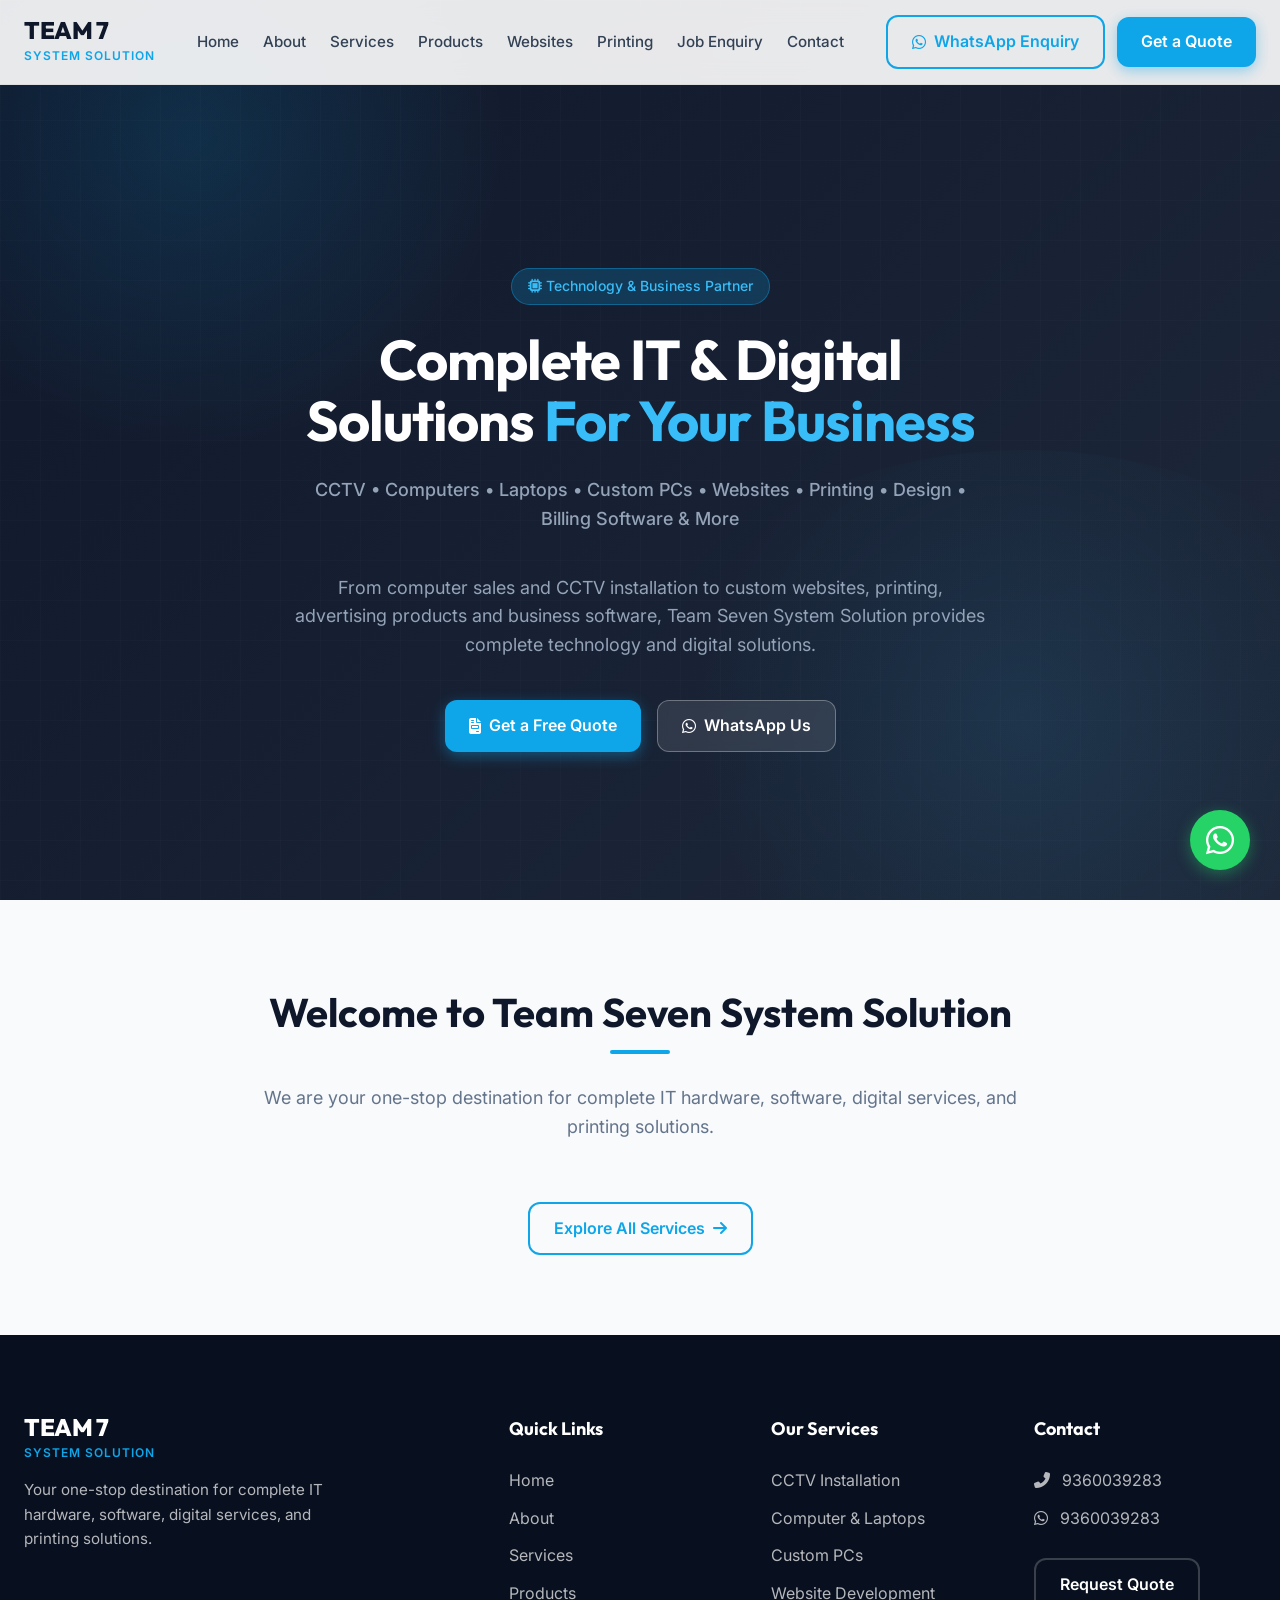
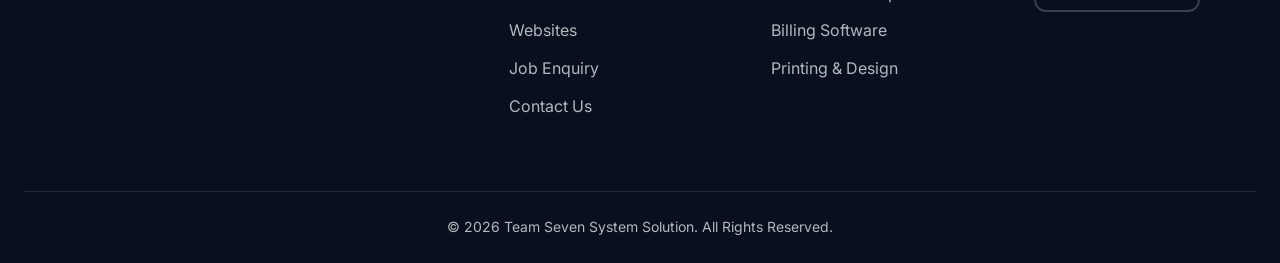
<file: index.html>
<!DOCTYPE html>
<html lang="en">
<head>
    <meta charset="UTF-8">
    <meta name="viewport" content="width=device-width, initial-scale=1.0">
    <title>Home | Team Seven System Solution</title>
    <meta name="description" content="Team Seven System Solution provides CCTV, computer, laptop, custom PC, printer, website development, billing software, printing, photo frames, advertising and event solutions.">
    <!-- Google Fonts -->
    <link rel="preconnect" href="https://fonts.googleapis.com">
    <link rel="preconnect" href="https://fonts.gstatic.com" crossorigin>
    <link href="https://fonts.googleapis.com/css2?family=Inter:wght@400;500;600;700&family=Outfit:wght@500;600;700;800&display=swap" rel="stylesheet">
    <!-- FontAwesome for Icons -->
    <link rel="stylesheet" href="https://cdnjs.cloudflare.com/ajax/libs/font-awesome/6.4.0/css/all.min.css">
    <!-- Custom CSS -->
    <link rel="stylesheet" href="css/style.css">
</head>
<body>
    <!-- Header Navigation -->
    <header id="header">
        <div class="container navbar">
            <div class="logo">
                <span class="logo-text">TEAM 7</span>
                <span class="logo-sub">SYSTEM SOLUTION</span>
            </div>
            <div class="menu-toggle"><i class="fas fa-bars"></i></div>
            <ul class="nav-links">
                <li><a href="index.html">Home</a></li>
                <li><a href="about.html">About</a></li>
                <li><a href="services.html">Services</a></li>
                <li><a href="product.html">Products</a></li>
                <li><a href="website.html">Websites</a></li>
                <li><a href="printing.html">Printing</a></li>
                <li><a href="job.html">Job Enquiry</a></li>
                <li><a href="contact.html">Contact</a></li>
            </ul>
            <div class="nav-actions">
                <a href="#" class="btn btn-outline" data-wa-msg="Hi Team Seven System Solution, I have an enquiry.">
                    <i class="fab fa-whatsapp"></i> WhatsApp Enquiry
                </a>
                <a href="contact.html#quote" class="btn btn-primary">Get a Quote</a>
            </div>
        </div>
    </header>

    <!-- Hero Section -->
    <section id="home" class="hero">
        <div class="hero-pattern"></div>
        <div class="container hero-content">
            <div class="hero-badge"><i class="fas fa-microchip"></i> Technology & Business Partner</div>
            <h1>Complete IT & Digital Solutions <span>For Your Business</span></h1>
            <p class="hero-subtitle">CCTV • Computers • Laptops • Custom PCs • Websites • Printing • Design • Billing Software & More</p>
            <p>From computer sales and CCTV installation to custom websites, printing, advertising products and business software, Team Seven System Solution provides complete technology and digital solutions.</p>
            <div class="hero-buttons">
                <a href="contact.html#quote" class="btn btn-primary"><i class="fas fa-file-invoice"></i> Get a Free Quote</a>
                <a href="#" class="btn btn-outline-light" data-wa-msg="Hi Team Seven System Solution, I would like to enquire about your products/services."><i class="fab fa-whatsapp"></i> WhatsApp Us</a>
            </div>
        </div>
    </section>
    
    <section class="section">
        <div class="container" style="text-align: center;">
            <div class="section-header">
                <h2>Welcome to Team Seven System Solution</h2>
                <p>We are your one-stop destination for complete IT hardware, software, digital services, and printing solutions.</p>
            </div>
            <div style="margin-top: 40px;">
                <a href="services.html" class="btn btn-outline">Explore All Services <i class="fas fa-arrow-right"></i></a>
            </div>
        </div>
    </section>

    <!-- Footer -->
    <footer id="footer" class="footer">
        <div class="container">
            <div class="footer-grid">
                <div class="footer-brand">
                    <div class="logo">
                        <span class="logo-text" style="color: var(--text-white);">TEAM 7</span>
                        <span class="logo-sub" style="color: var(--secondary);">SYSTEM SOLUTION</span>
                    </div>
                    <p>Your one-stop destination for complete IT hardware, software, digital services, and printing solutions.</p>
                </div>
                
                <div>
                    <h4 class="footer-title">Quick Links</h4>
                    <ul class="footer-links">
                        <li><a href="index.html">Home</a></li>
                        <li><a href="about.html">About</a></li>
                        <li><a href="services.html">Services</a></li>
                        <li><a href="product.html">Products</a></li>
                        <li><a href="website.html">Websites</a></li>
                        <li><a href="job.html">Job Enquiry</a></li>
                        <li><a href="contact.html">Contact Us</a></li>
                    </ul>
                </div>
                
                <div>
                    <h4 class="footer-title">Our Services</h4>
                    <ul class="footer-links">
                        <li><a href="services.html">CCTV Installation</a></li>
                        <li><a href="services.html">Computer & Laptops</a></li>
                        <li><a href="services.html#custom-pc">Custom PCs</a></li>
                        <li><a href="website.html">Website Development</a></li>
                        <li><a href="services.html#billing">Billing Software</a></li>
                        <li><a href="printing.html">Printing & Design</a></li>
                    </ul>
                </div>
                
                <div>
                    <h4 class="footer-title">Contact</h4>
                    <ul class="footer-links">
                        <li><i class="fas fa-phone-alt" style="margin-right: 8px;"></i> 9360039283</li>
                        <li><i class="fab fa-whatsapp" style="margin-right: 8px;"></i> 9360039283</li>
                    </ul>
                    <a href="contact.html#quote" class="btn btn-outline" style="margin-top: 15px; border-color: rgba(255,255,255,0.2); color: white;">Request Quote</a>
                </div>
            </div>
            
            <div class="footer-bottom">
                <p>&copy; 2026 Team Seven System Solution. All Rights Reserved.</p>
            </div>
        </div>
    </footer>

    <!-- Floating WhatsApp Button -->
    <a href="#" class="fab-whatsapp" data-wa-msg="Hi Team Seven System Solution, I would like to enquire about your products/services." title="Chat on WhatsApp">
        <i class="fab fa-whatsapp"></i>
    </a>

    <!-- Custom JS -->
    <script src="js/script.js"></script>
</body>
</html>
</file>
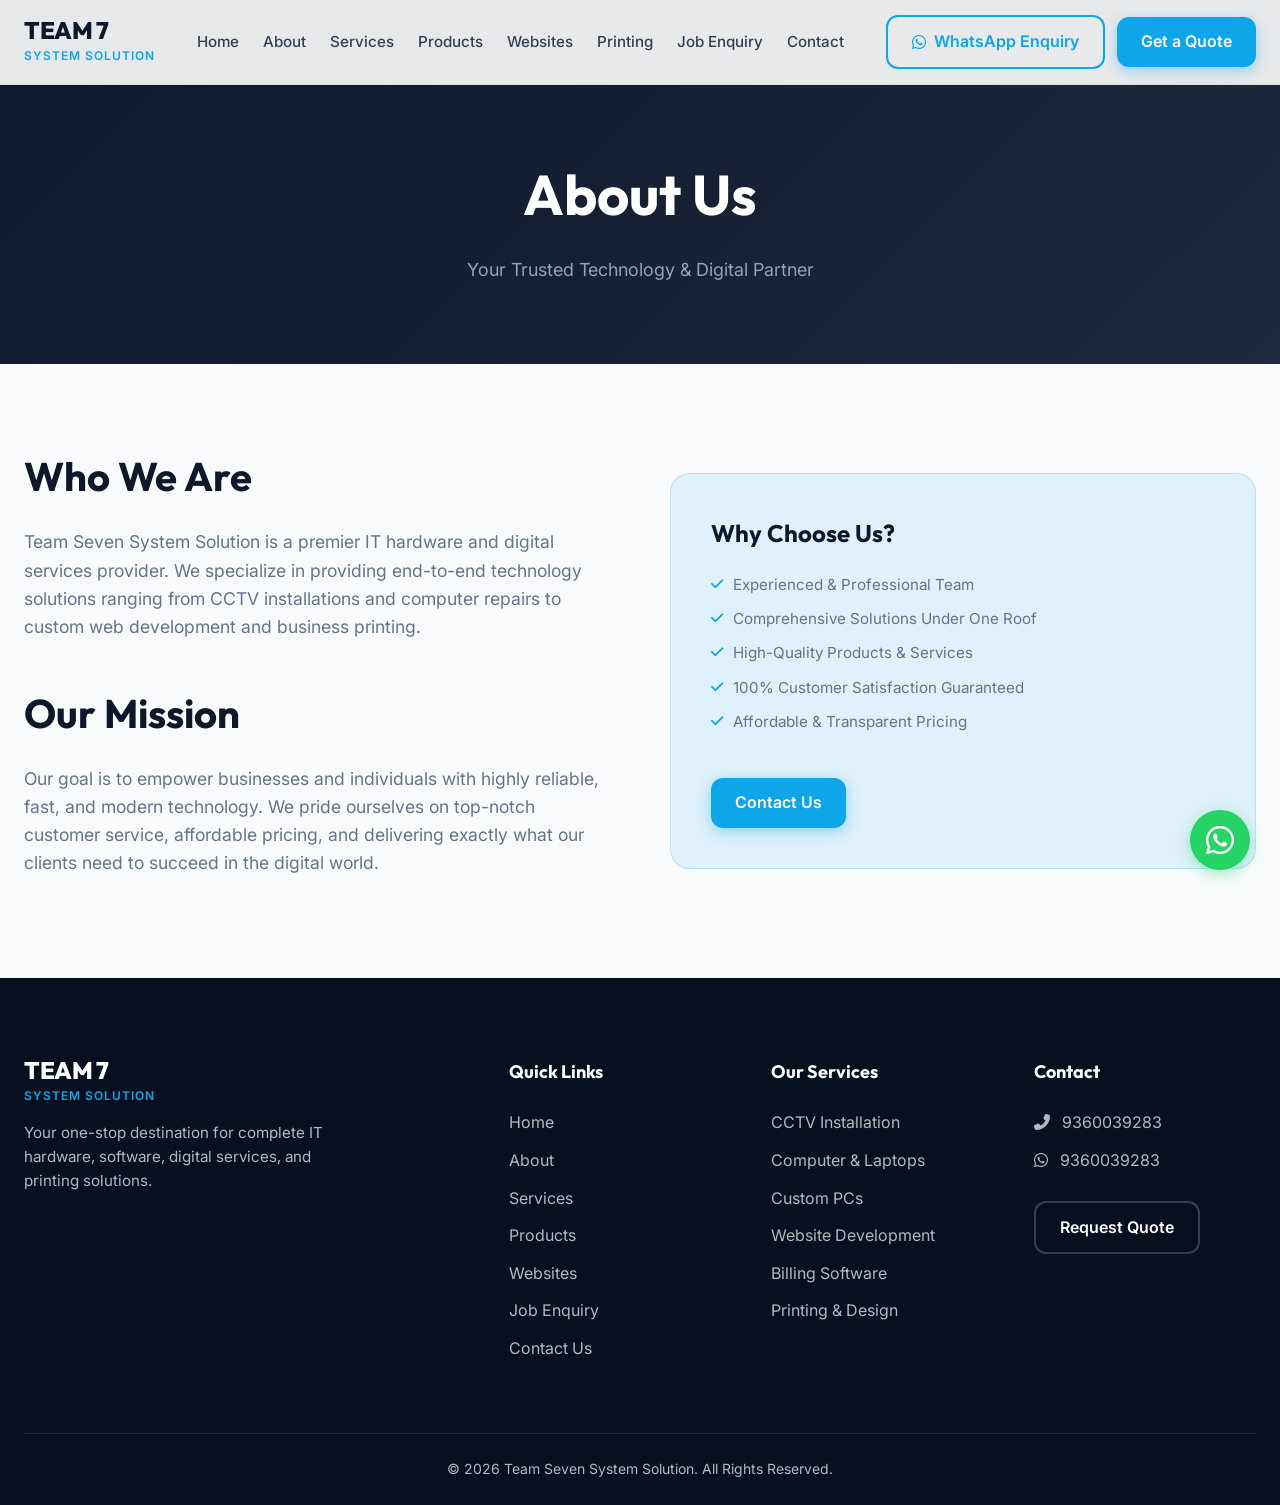
<file: about.html>
<!DOCTYPE html>
<html lang="en">
<head>
    <meta charset="UTF-8">
    <meta name="viewport" content="width=device-width, initial-scale=1.0">
    <title>About Us | Team Seven System Solution</title>
    <meta name="description" content="Team Seven System Solution provides CCTV, computer, laptop, custom PC, printer, website development, billing software, printing, photo frames, advertising and event solutions.">
    <!-- Google Fonts -->
    <link rel="preconnect" href="https://fonts.googleapis.com">
    <link rel="preconnect" href="https://fonts.gstatic.com" crossorigin>
    <link href="https://fonts.googleapis.com/css2?family=Inter:wght@400;500;600;700&family=Outfit:wght@500;600;700;800&display=swap" rel="stylesheet">
    <!-- FontAwesome for Icons -->
    <link rel="stylesheet" href="https://cdnjs.cloudflare.com/ajax/libs/font-awesome/6.4.0/css/all.min.css">
    <!-- Custom CSS -->
    <link rel="stylesheet" href="css/style.css">
</head>
<body>
    <!-- Header Navigation -->
    <header id="header">
        <div class="container navbar">
            <div class="logo">
                <span class="logo-text">TEAM 7</span>
                <span class="logo-sub">SYSTEM SOLUTION</span>
            </div>
            <div class="menu-toggle"><i class="fas fa-bars"></i></div>
            <ul class="nav-links">
                <li><a href="index.html">Home</a></li>
                <li><a href="about.html">About</a></li>
                <li><a href="services.html">Services</a></li>
                <li><a href="product.html">Products</a></li>
                <li><a href="website.html">Websites</a></li>
                <li><a href="printing.html">Printing</a></li>
                <li><a href="job.html">Job Enquiry</a></li>
                <li><a href="contact.html">Contact</a></li>
            </ul>
            <div class="nav-actions">
                <a href="#" class="btn btn-outline" data-wa-msg="Hi Team Seven System Solution, I have an enquiry.">
                    <i class="fab fa-whatsapp"></i> WhatsApp Enquiry
                </a>
                <a href="contact.html#quote" class="btn btn-primary">Get a Quote</a>
            </div>
        </div>
    </header>

    <section style="padding: 150px 0 80px; background: var(--bg-gradient); color: white; text-align: center;">
        <div class="container">
            <h1 style="font-size: 3.5rem; margin-bottom: 16px; color: white;">About Us</h1>
            <p style="color: #94a3b8; font-size: 1.125rem;">Your Trusted Technology & Digital Partner</p>
        </div>
    </section>
    
    <section class="section">
        <div class="container">
            <div class="split-section">
                <div>
                    <h2 style="font-size: 2.5rem; margin-bottom: 20px;">Who We Are</h2>
                    <p style="font-size: 1.1rem; color: var(--text-light); margin-bottom: 20px;">Team Seven System Solution is a premier IT hardware and digital services provider. We specialize in providing end-to-end technology solutions ranging from CCTV installations and computer repairs to custom web development and business printing.</p>
                    
                    <h2 style="font-size: 2.5rem; margin-bottom: 20px; margin-top: 40px;">Our Mission</h2>
                    <p style="font-size: 1.1rem; color: var(--text-light); margin-bottom: 20px;">Our goal is to empower businesses and individuals with highly reliable, fast, and modern technology. We pride ourselves on top-notch customer service, affordable pricing, and delivering exactly what our clients need to succeed in the digital world.</p>
                </div>
                <div style="background: rgba(14,165,233,0.1); border-radius: var(--radius-lg); padding: 40px; border: 1px solid rgba(14,165,233,0.2);">
                    <h3 style="margin-bottom: 20px; font-size: 1.5rem;">Why Choose Us?</h3>
                    <ul class="card-list">
                        <li><i class="fas fa-check"></i> Experienced & Professional Team</li>
                        <li><i class="fas fa-check"></i> Comprehensive Solutions Under One Roof</li>
                        <li><i class="fas fa-check"></i> High-Quality Products & Services</li>
                        <li><i class="fas fa-check"></i> 100% Customer Satisfaction Guaranteed</li>
                        <li><i class="fas fa-check"></i> Affordable & Transparent Pricing</li>
                    </ul>
                    <a href="contact.html" class="btn btn-primary" style="margin-top: 20px;">Contact Us</a>
                </div>
            </div>
        </div>
    </section>

    <!-- Footer -->
    <footer id="footer" class="footer">
        <div class="container">
            <div class="footer-grid">
                <div class="footer-brand">
                    <div class="logo">
                        <span class="logo-text" style="color: var(--text-white);">TEAM 7</span>
                        <span class="logo-sub" style="color: var(--secondary);">SYSTEM SOLUTION</span>
                    </div>
                    <p>Your one-stop destination for complete IT hardware, software, digital services, and printing solutions.</p>
                </div>
                
                <div>
                    <h4 class="footer-title">Quick Links</h4>
                    <ul class="footer-links">
                        <li><a href="index.html">Home</a></li>
                        <li><a href="about.html">About</a></li>
                        <li><a href="services.html">Services</a></li>
                        <li><a href="product.html">Products</a></li>
                        <li><a href="website.html">Websites</a></li>
                        <li><a href="job.html">Job Enquiry</a></li>
                        <li><a href="contact.html">Contact Us</a></li>
                    </ul>
                </div>
                
                <div>
                    <h4 class="footer-title">Our Services</h4>
                    <ul class="footer-links">
                        <li><a href="services.html">CCTV Installation</a></li>
                        <li><a href="services.html">Computer & Laptops</a></li>
                        <li><a href="services.html#custom-pc">Custom PCs</a></li>
                        <li><a href="website.html">Website Development</a></li>
                        <li><a href="services.html#billing">Billing Software</a></li>
                        <li><a href="printing.html">Printing & Design</a></li>
                    </ul>
                </div>
                
                <div>
                    <h4 class="footer-title">Contact</h4>
                    <ul class="footer-links">
                        <li><i class="fas fa-phone-alt" style="margin-right: 8px;"></i> 9360039283</li>
                        <li><i class="fab fa-whatsapp" style="margin-right: 8px;"></i> 9360039283</li>
                    </ul>
                    <a href="contact.html#quote" class="btn btn-outline" style="margin-top: 15px; border-color: rgba(255,255,255,0.2); color: white;">Request Quote</a>
                </div>
            </div>
            
            <div class="footer-bottom">
                <p>&copy; 2026 Team Seven System Solution. All Rights Reserved.</p>
            </div>
        </div>
    </footer>

    <!-- Floating WhatsApp Button -->
    <a href="#" class="fab-whatsapp" data-wa-msg="Hi Team Seven System Solution, I would like to enquire about your products/services." title="Chat on WhatsApp">
        <i class="fab fa-whatsapp"></i>
    </a>

    <!-- Custom JS -->
    <script src="js/script.js"></script>
</body>
</html>
</file>
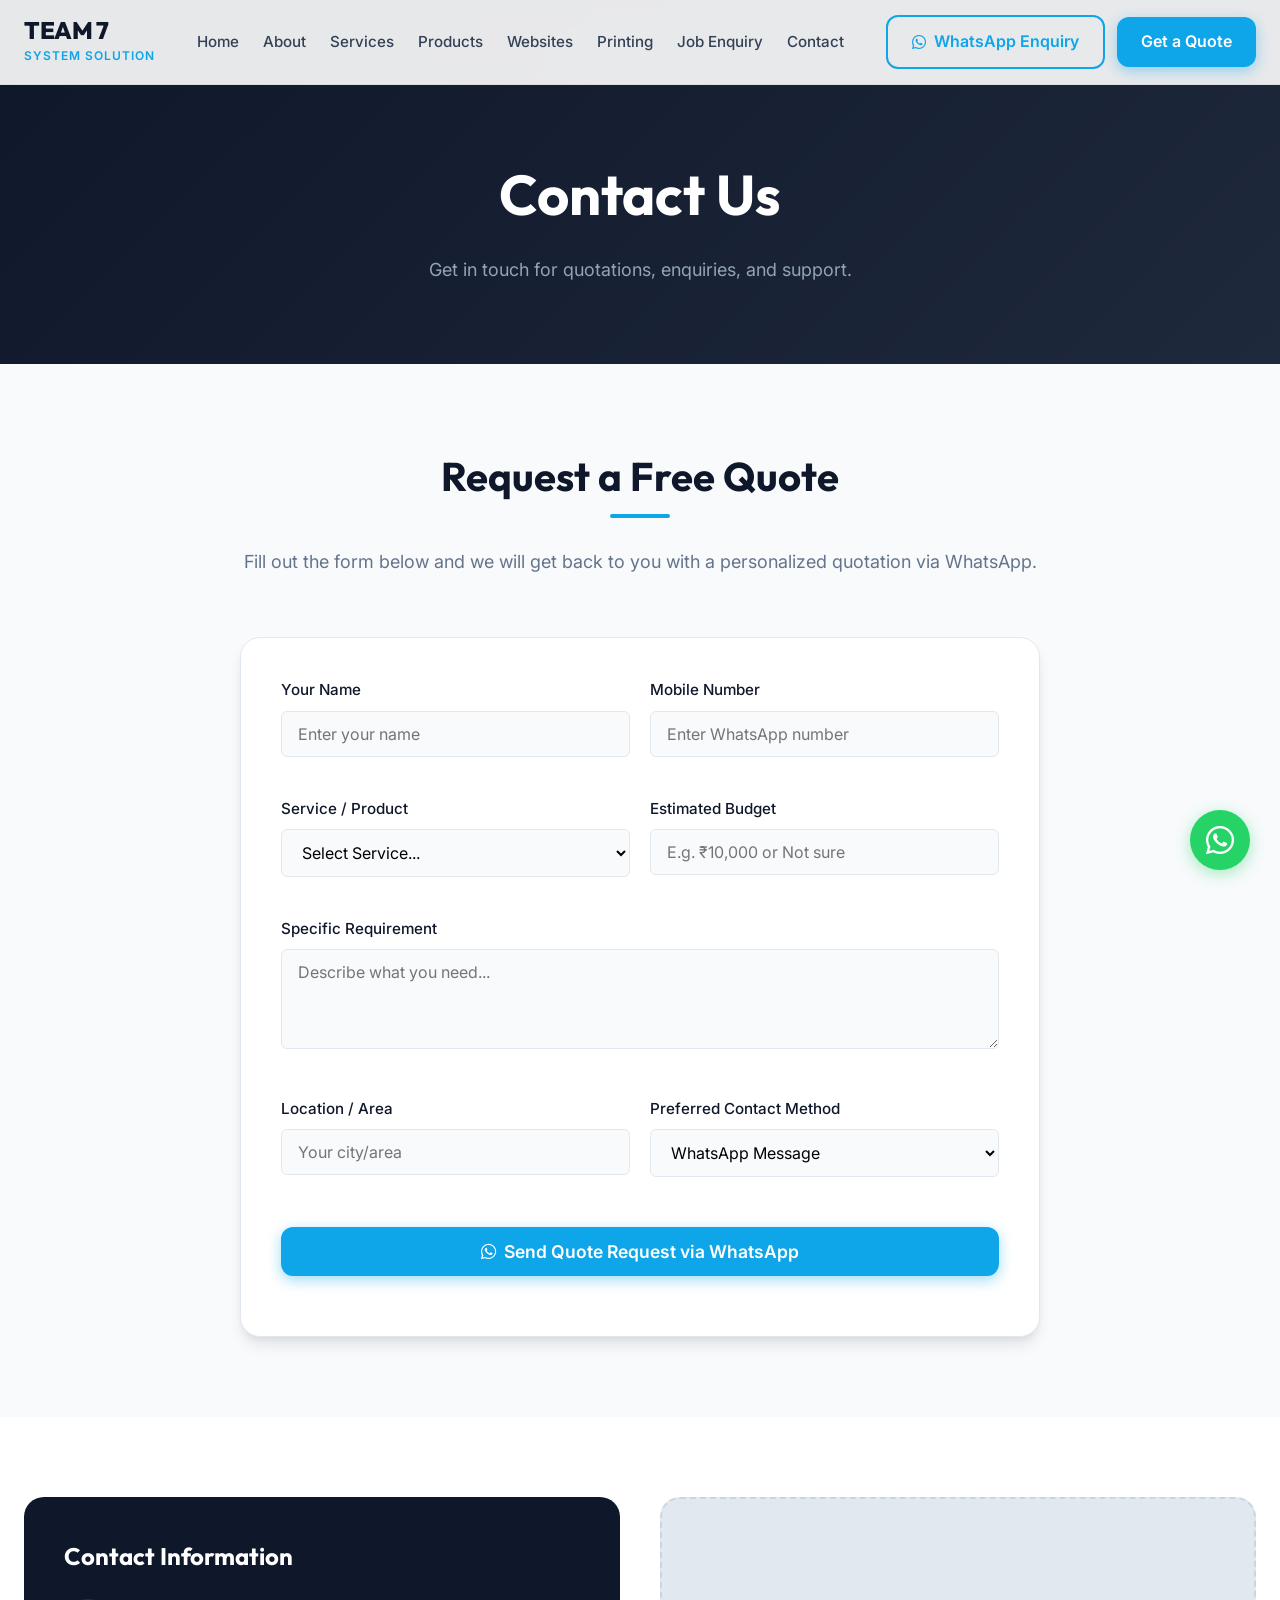
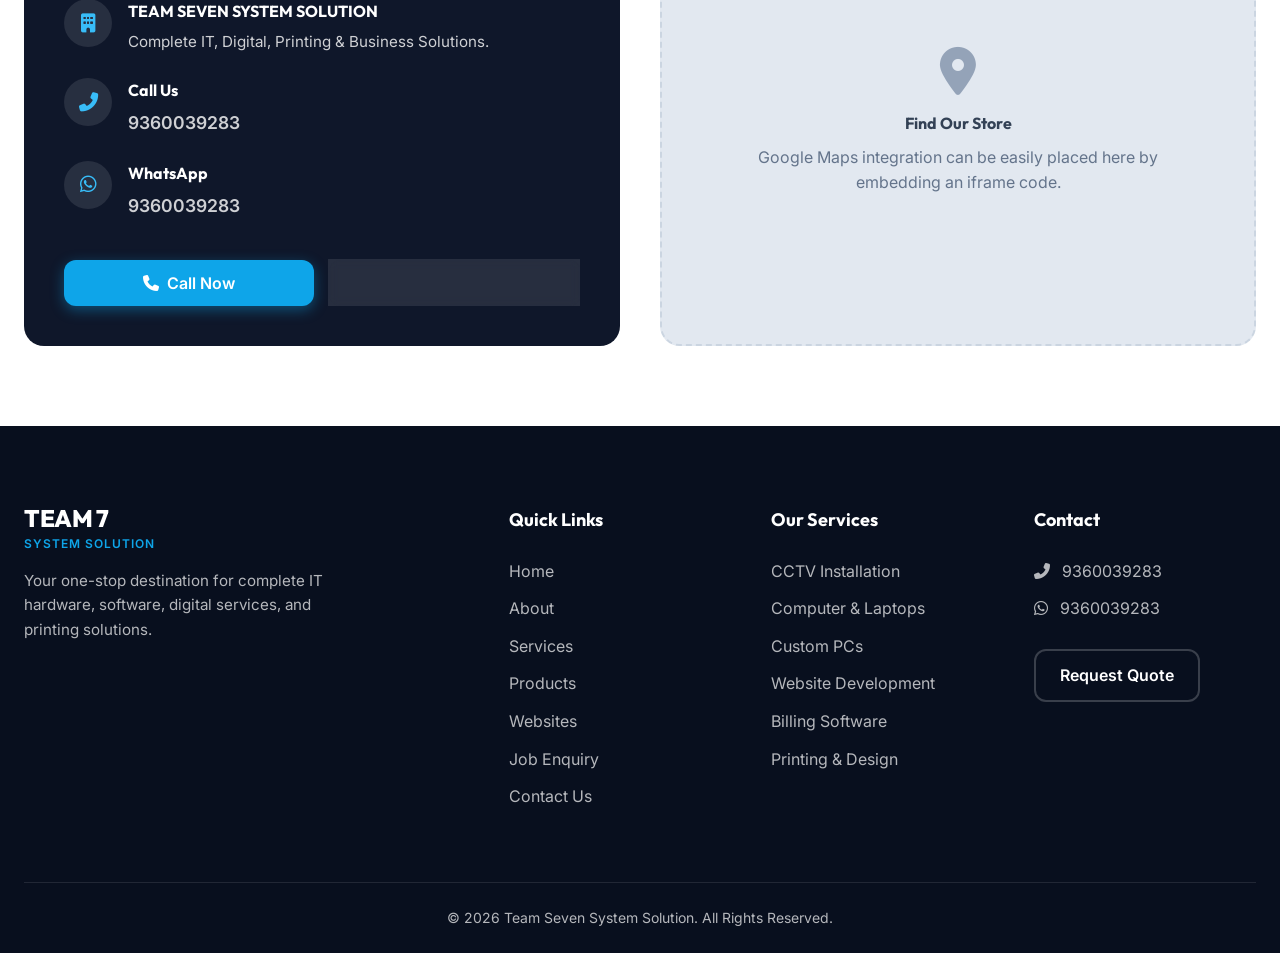
<file: contact.html>
<!DOCTYPE html>
<html lang="en">
<head>
    <meta charset="UTF-8">
    <meta name="viewport" content="width=device-width, initial-scale=1.0">
    <title>Contact Us | Team Seven System Solution</title>
    <meta name="description" content="Team Seven System Solution provides CCTV, computer, laptop, custom PC, printer, website development, billing software, printing, photo frames, advertising and event solutions.">
    <!-- Google Fonts -->
    <link rel="preconnect" href="https://fonts.googleapis.com">
    <link rel="preconnect" href="https://fonts.gstatic.com" crossorigin>
    <link href="https://fonts.googleapis.com/css2?family=Inter:wght@400;500;600;700&family=Outfit:wght@500;600;700;800&display=swap" rel="stylesheet">
    <!-- FontAwesome for Icons -->
    <link rel="stylesheet" href="https://cdnjs.cloudflare.com/ajax/libs/font-awesome/6.4.0/css/all.min.css">
    <!-- Custom CSS -->
    <link rel="stylesheet" href="css/style.css">
</head>
<body>
    <!-- Header Navigation -->
    <header id="header">
        <div class="container navbar">
            <div class="logo">
                <span class="logo-text">TEAM 7</span>
                <span class="logo-sub">SYSTEM SOLUTION</span>
            </div>
            <div class="menu-toggle"><i class="fas fa-bars"></i></div>
            <ul class="nav-links">
                <li><a href="index.html">Home</a></li>
                <li><a href="about.html">About</a></li>
                <li><a href="services.html">Services</a></li>
                <li><a href="product.html">Products</a></li>
                <li><a href="website.html">Websites</a></li>
                <li><a href="printing.html">Printing</a></li>
                <li><a href="job.html">Job Enquiry</a></li>
                <li><a href="contact.html">Contact</a></li>
            </ul>
            <div class="nav-actions">
                <a href="#" class="btn btn-outline" data-wa-msg="Hi Team Seven System Solution, I have an enquiry.">
                    <i class="fab fa-whatsapp"></i> WhatsApp Enquiry
                </a>
                <a href="contact.html#quote" class="btn btn-primary">Get a Quote</a>
            </div>
        </div>
    </header>

    <section style="padding: 150px 0 80px; background: var(--bg-gradient); color: white; text-align: center;">
        <div class="container">
            <h1 style="font-size: 3.5rem; margin-bottom: 16px; color: white;">Contact Us</h1>
            <p style="color: #94a3b8; font-size: 1.125rem;">Get in touch for quotations, enquiries, and support.</p>
        </div>
    </section>
    
    <section id="quote" class="section">
        <div class="container">
            <div class="section-header">
                <h2>Request a Free Quote</h2>
                <p>Fill out the form below and we will get back to you with a personalized quotation via WhatsApp.</p>
            </div>
            
            <div class="form-container">
                <form id="quote-form">
                    <div class="form-grid">
                        <div class="form-group">
                            <label for="q-name">Your Name</label>
                            <input type="text" id="q-name" class="form-control" required placeholder="Enter your name">
                        </div>
                        <div class="form-group">
                            <label for="q-mobile">Mobile Number</label>
                            <input type="tel" id="q-mobile" class="form-control" required placeholder="Enter WhatsApp number">
                        </div>
                        <div class="form-group">
                            <label for="q-service">Service / Product</label>
                            <select id="q-service" class="form-control" required>
                                <option value="">Select Service...</option>
                                <option value="CCTV">CCTV Setup / Purchase</option>
                                <option value="Laptop">Laptop Sales / Service</option>
                                <option value="Desktop PC">Desktop PC</option>
                                <option value="Custom PC">Custom Built PC</option>
                                <option value="Printer">Printer / Toner</option>
                                <option value="Website - Portfolio">Portfolio Website</option>
                                <option value="Website - Static">Static Business Website</option>
                                <option value="Website - Custom">Custom/Hosting Website</option>
                                <option value="Billing Software">Billing & POS Software</option>
                                <option value="Printing">Printing Services</option>
                                <option value="Advertising">Advertising & Flex</option>
                                <option value="Event Management">Event Management Solutions</option>
                                <option value="Other">Other</option>
                            </select>
                        </div>
                        <div class="form-group">
                            <label for="q-budget">Estimated Budget</label>
                            <input type="text" id="q-budget" class="form-control" placeholder="E.g. ₹10,000 or Not sure">
                        </div>
                        <div class="form-group full-width">
                            <label for="q-requirement">Specific Requirement</label>
                            <textarea id="q-requirement" class="form-control" required placeholder="Describe what you need..."></textarea>
                        </div>
                        <div class="form-group">
                            <label for="q-location">Location / Area</label>
                            <input type="text" id="q-location" class="form-control" required placeholder="Your city/area">
                        </div>
                        <div class="form-group">
                            <label for="q-contact">Preferred Contact Method</label>
                            <select id="q-contact" class="form-control">
                                <option value="WhatsApp">WhatsApp Message</option>
                                <option value="Phone Call">Phone Call</option>
                            </select>
                        </div>
                        <div class="form-group full-width" style="margin-top: 10px;">
                            <button type="submit" class="btn btn-primary btn-block" style="font-size: 1.1rem; padding: 14px;"><i class="fab fa-whatsapp"></i> Send Quote Request via WhatsApp</button>
                        </div>
                    </div>
                </form>
            </div>
        </div>
    </section>
    
    <section class="section section-alt">
        <div class="container">
            <div class="contact-grid">
                <div class="contact-info-card">
                    <h3>Contact Information</h3>
                    <div class="contact-details">
                        <div class="contact-item">
                            <div class="contact-icon"><i class="fas fa-building"></i></div>
                            <div>
                                <h4 style="color: var(--text-white); margin-bottom: 5px;">TEAM SEVEN SYSTEM SOLUTION</h4>
                                <p style="color: rgba(255,255,255,0.8); font-size: 0.95rem;">Complete IT, Digital, Printing & Business Solutions.</p>
                            </div>
                        </div>
                        <div class="contact-item">
                            <div class="contact-icon"><i class="fas fa-phone-alt"></i></div>
                            <div>
                                <h4 style="color: var(--text-white); margin-bottom: 5px;">Call Us</h4>
                                <p style="color: rgba(255,255,255,0.8); font-size: 1.1rem; font-weight: 600;">9360039283</p>
                            </div>
                        </div>
                        <div class="contact-item">
                            <div class="contact-icon"><i class="fab fa-whatsapp"></i></div>
                            <div>
                                <h4 style="color: var(--text-white); margin-bottom: 5px;">WhatsApp</h4>
                                <p style="color: rgba(255,255,255,0.8); font-size: 1.1rem; font-weight: 600;">9360039283</p>
                            </div>
                        </div>
                    </div>
                    
                    <div style="display: flex; gap: 15px; margin-top: 20px;">
                        <button class="btn btn-primary" data-call style="flex: 1;"><i class="fas fa-phone"></i> Call Now</button>
                        <button class="btn btn-outline-light" data-wa-msg="Hi Team Seven System Solution, I have an enquiry." style="flex: 1;"><i class="fab fa-whatsapp"></i> WhatsApp</button>
                    </div>
                </div>
                
                <div class="contact-map">
                    <div class="map-placeholder">
                        <i class="fas fa-map-marker-alt"></i>
                        <h4 style="color: var(--text-main); margin-bottom: 8px;">Find Our Store</h4>
                        <p style="text-align: center; max-width: 80%;">Google Maps integration can be easily placed here by embedding an iframe code.</p>
                    </div>
                </div>
            </div>
        </div>
    </section>

    <!-- Footer -->
    <footer id="footer" class="footer">
        <div class="container">
            <div class="footer-grid">
                <div class="footer-brand">
                    <div class="logo">
                        <span class="logo-text" style="color: var(--text-white);">TEAM 7</span>
                        <span class="logo-sub" style="color: var(--secondary);">SYSTEM SOLUTION</span>
                    </div>
                    <p>Your one-stop destination for complete IT hardware, software, digital services, and printing solutions.</p>
                </div>
                
                <div>
                    <h4 class="footer-title">Quick Links</h4>
                    <ul class="footer-links">
                        <li><a href="index.html">Home</a></li>
                        <li><a href="about.html">About</a></li>
                        <li><a href="services.html">Services</a></li>
                        <li><a href="product.html">Products</a></li>
                        <li><a href="website.html">Websites</a></li>
                        <li><a href="job.html">Job Enquiry</a></li>
                        <li><a href="contact.html">Contact Us</a></li>
                    </ul>
                </div>
                
                <div>
                    <h4 class="footer-title">Our Services</h4>
                    <ul class="footer-links">
                        <li><a href="services.html">CCTV Installation</a></li>
                        <li><a href="services.html">Computer & Laptops</a></li>
                        <li><a href="services.html#custom-pc">Custom PCs</a></li>
                        <li><a href="website.html">Website Development</a></li>
                        <li><a href="services.html#billing">Billing Software</a></li>
                        <li><a href="printing.html">Printing & Design</a></li>
                    </ul>
                </div>
                
                <div>
                    <h4 class="footer-title">Contact</h4>
                    <ul class="footer-links">
                        <li><i class="fas fa-phone-alt" style="margin-right: 8px;"></i> 9360039283</li>
                        <li><i class="fab fa-whatsapp" style="margin-right: 8px;"></i> 9360039283</li>
                    </ul>
                    <a href="contact.html#quote" class="btn btn-outline" style="margin-top: 15px; border-color: rgba(255,255,255,0.2); color: white;">Request Quote</a>
                </div>
            </div>
            
            <div class="footer-bottom">
                <p>&copy; 2026 Team Seven System Solution. All Rights Reserved.</p>
            </div>
        </div>
    </footer>

    <!-- Floating WhatsApp Button -->
    <a href="#" class="fab-whatsapp" data-wa-msg="Hi Team Seven System Solution, I would like to enquire about your products/services." title="Chat on WhatsApp">
        <i class="fab fa-whatsapp"></i>
    </a>

    <!-- Custom JS -->
    <script src="js/script.js"></script>
</body>
</html>
</file>
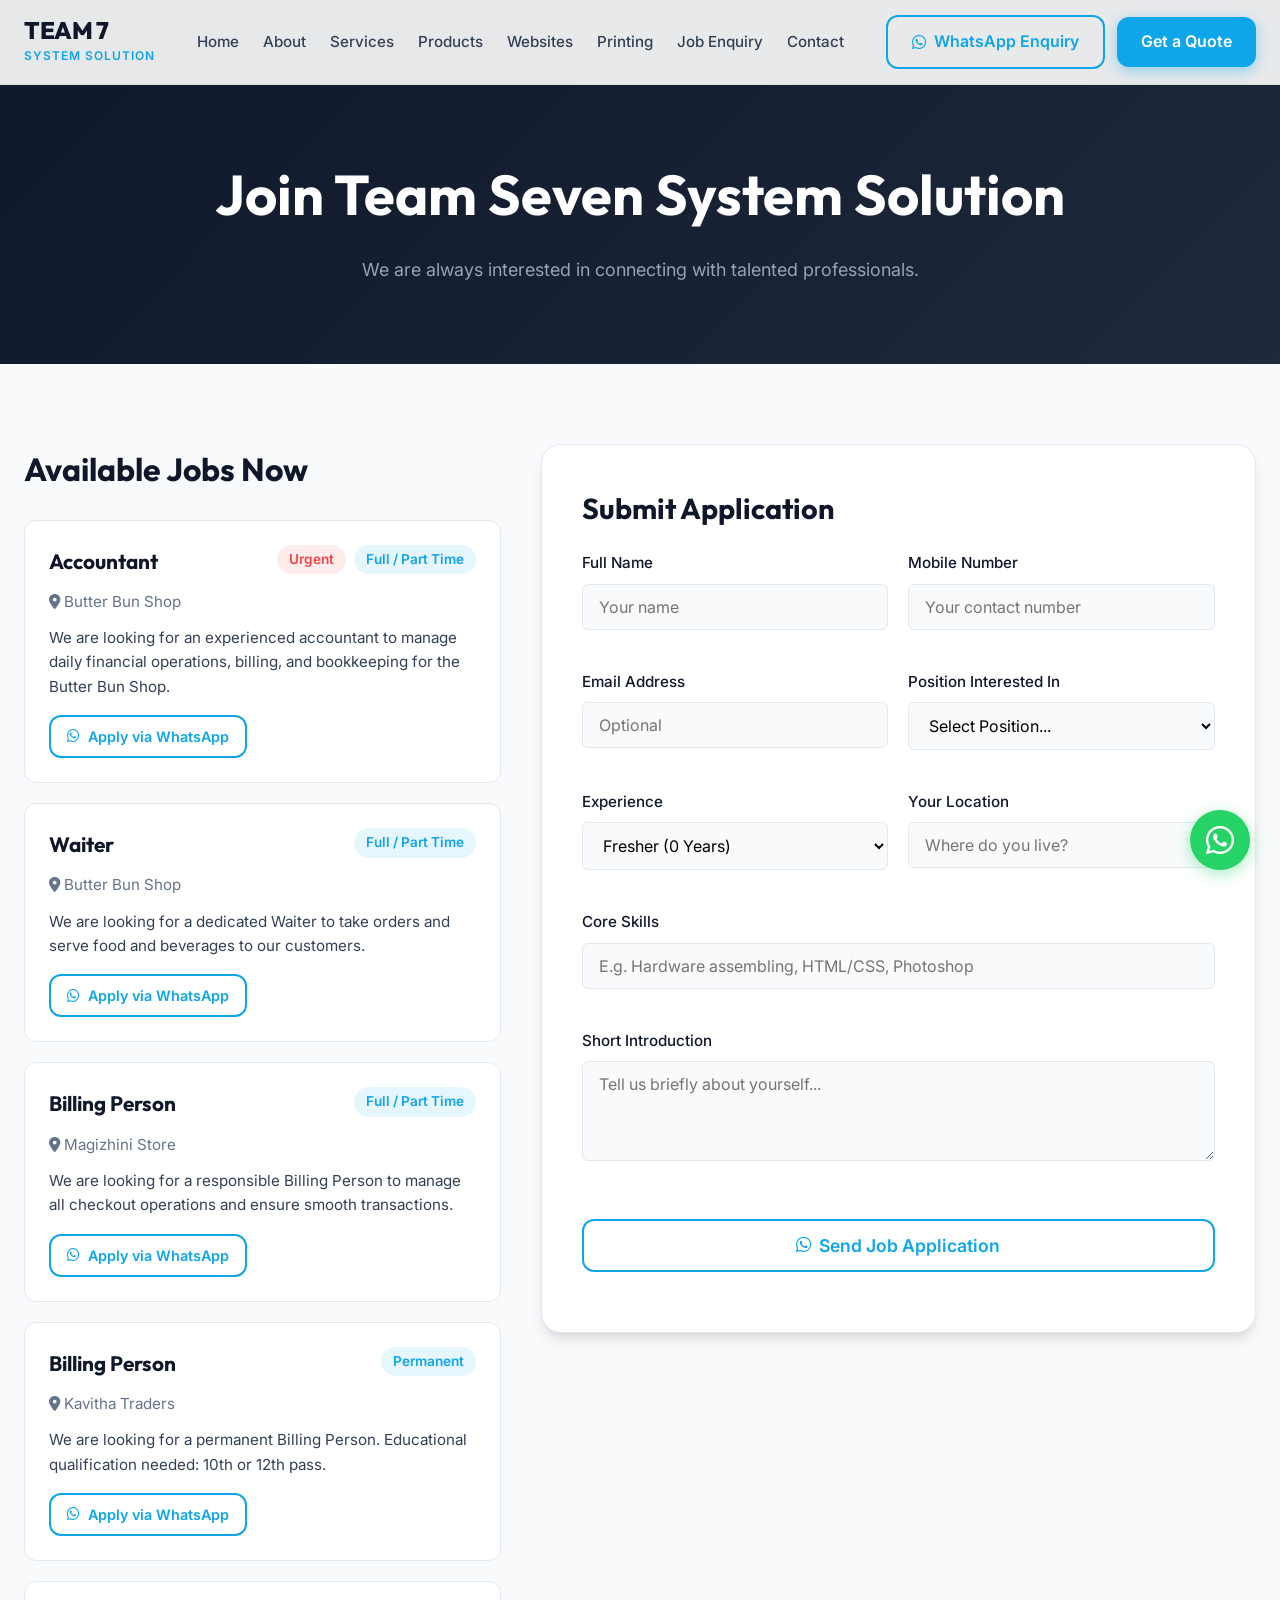
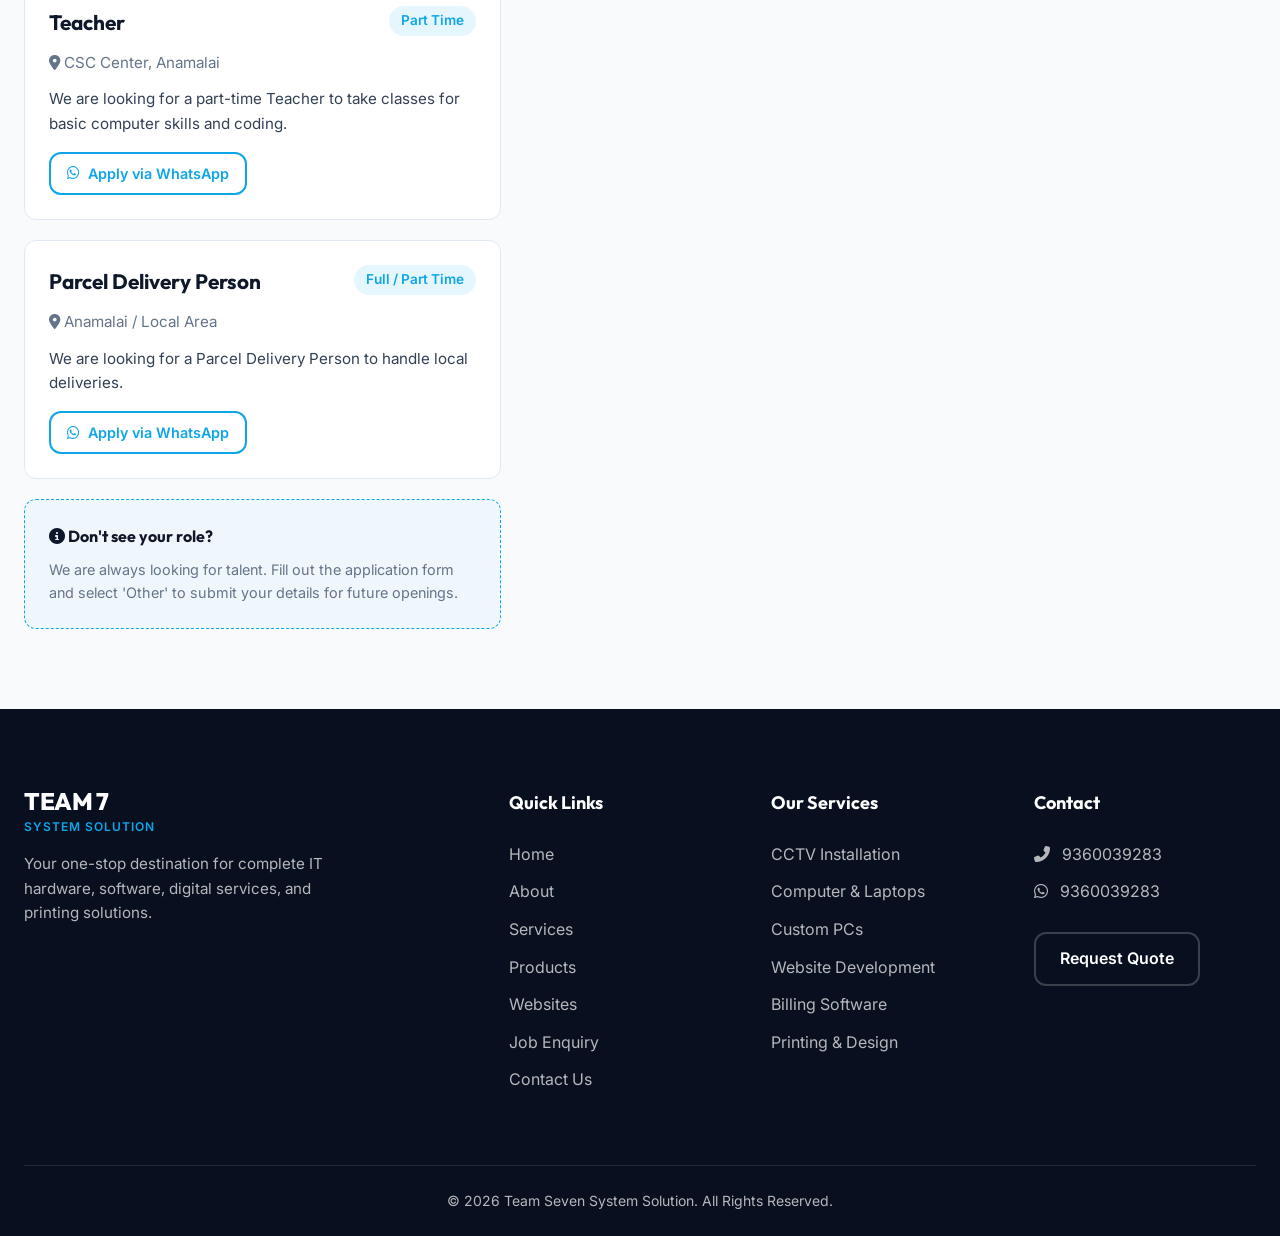
<file: job.html>
<!DOCTYPE html>
<html lang="en">
<head>
    <meta charset="UTF-8">
    <meta name="viewport" content="width=device-width, initial-scale=1.0">
    <title>Job Enquiry | Team Seven System Solution</title>
    <meta name="description" content="Team Seven System Solution provides CCTV, computer, laptop, custom PC, printer, website development, billing software, printing, photo frames, advertising and event solutions.">
    <!-- Google Fonts -->
    <link rel="preconnect" href="https://fonts.googleapis.com">
    <link rel="preconnect" href="https://fonts.gstatic.com" crossorigin>
    <link href="https://fonts.googleapis.com/css2?family=Inter:wght@400;500;600;700&family=Outfit:wght@500;600;700;800&display=swap" rel="stylesheet">
    <!-- FontAwesome for Icons -->
    <link rel="stylesheet" href="https://cdnjs.cloudflare.com/ajax/libs/font-awesome/6.4.0/css/all.min.css">
    <!-- Custom CSS -->
    <link rel="stylesheet" href="css/style.css">
</head>
<body>
    <!-- Header Navigation -->
    <header id="header">
        <div class="container navbar">
            <div class="logo">
                <span class="logo-text">TEAM 7</span>
                <span class="logo-sub">SYSTEM SOLUTION</span>
            </div>
            <div class="menu-toggle"><i class="fas fa-bars"></i></div>
            <ul class="nav-links">
                <li><a href="index.html">Home</a></li>
                <li><a href="about.html">About</a></li>
                <li><a href="services.html">Services</a></li>
                <li><a href="product.html">Products</a></li>
                <li><a href="website.html">Websites</a></li>
                <li><a href="printing.html">Printing</a></li>
                <li><a href="job.html">Job Enquiry</a></li>
                <li><a href="contact.html">Contact</a></li>
            </ul>
            <div class="nav-actions">
                <a href="#" class="btn btn-outline" data-wa-msg="Hi Team Seven System Solution, I have an enquiry.">
                    <i class="fab fa-whatsapp"></i> WhatsApp Enquiry
                </a>
                <a href="contact.html#quote" class="btn btn-primary">Get a Quote</a>
            </div>
        </div>
    </header>

    <section style="padding: 150px 0 80px; background: var(--bg-gradient); color: white; text-align: center;">
        <div class="container">
            <h1 style="font-size: 3.5rem; margin-bottom: 16px; color: white;">Join Team Seven System Solution</h1>
            <p style="color: #94a3b8; font-size: 1.125rem;">We are always interested in connecting with talented professionals.</p>
        </div>
    </section>
    
    <section class="section">
        <div class="container">
            <div class="split-section" style="align-items: flex-start; gap: 40px; grid-template-columns: 1fr 1.5fr;">
                
                <!-- Current Job Openings -->
                <div class="current-openings">
                    <h2 style="font-size: 2rem; margin-bottom: 24px;">Available Jobs Now</h2>
                    
                    <div class="card" style="margin-bottom: 20px; text-align: left; padding: 24px;">
                        <div style="display: flex; justify-content: space-between; align-items: flex-start; margin-bottom: 12px;">
                            <h3 style="margin-bottom: 0; font-size: 1.3rem;">Accountant</h3>
                            <div style="display: flex; gap: 8px;">
                                <span style="background: rgba(239, 68, 68, 0.1); color: #ef4444; padding: 4px 12px; border-radius: 20px; font-size: 0.85rem; font-weight: 600;">Urgent</span>
                                <span style="background: rgba(14,165,233,0.1); color: var(--secondary); padding: 4px 12px; border-radius: 20px; font-size: 0.85rem; font-weight: 600;">Full / Part Time</span>
                            </div>
                        </div>
                        <p style="color: var(--text-light); margin-bottom: 12px; font-size: 0.95rem;"><i class="fas fa-map-marker-alt"></i> Butter Bun Shop</p>
                        <p style="color: var(--text-main); font-size: 0.95rem; margin-bottom: 16px;">We are looking for an experienced accountant to manage daily financial operations, billing, and bookkeeping for the Butter Bun Shop.</p>
                        <a href="#" class="btn btn-outline" style="padding: 8px 16px; font-size: 0.9rem;" data-wa-msg="Hi Team Seven System Solution, I would like to apply for the Accountant position at Butter Bun Shop."><i class="fab fa-whatsapp"></i> Apply via WhatsApp</a>
                    </div>

                    <div class="card" style="margin-bottom: 20px; text-align: left; padding: 24px;">
                        <div style="display: flex; justify-content: space-between; align-items: flex-start; margin-bottom: 12px;">
                            <h3 style="margin-bottom: 0; font-size: 1.3rem;">Waiter</h3>
                            <div style="display: flex; gap: 8px;">
                                <span style="background: rgba(14,165,233,0.1); color: var(--secondary); padding: 4px 12px; border-radius: 20px; font-size: 0.85rem; font-weight: 600;">Full / Part Time</span>
                            </div>
                        </div>
                        <p style="color: var(--text-light); margin-bottom: 12px; font-size: 0.95rem;"><i class="fas fa-map-marker-alt"></i> Butter Bun Shop</p>
                        <p style="color: var(--text-main); font-size: 0.95rem; margin-bottom: 16px;">We are looking for a dedicated Waiter to take orders and serve food and beverages to our customers.</p>
                        <a href="#" class="btn btn-outline" style="padding: 8px 16px; font-size: 0.9rem;" data-wa-msg="Hi Team Seven System Solution, I would like to apply for the Waiter position at Butter Bun Shop."><i class="fab fa-whatsapp"></i> Apply via WhatsApp</a>
                    </div>

                    <div class="card" style="margin-bottom: 20px; text-align: left; padding: 24px;">
                        <div style="display: flex; justify-content: space-between; align-items: flex-start; margin-bottom: 12px;">
                            <h3 style="margin-bottom: 0; font-size: 1.3rem;">Billing Person</h3>
                            <div style="display: flex; gap: 8px;">
                                <span style="background: rgba(14,165,233,0.1); color: var(--secondary); padding: 4px 12px; border-radius: 20px; font-size: 0.85rem; font-weight: 600;">Full / Part Time</span>
                            </div>
                        </div>
                        <p style="color: var(--text-light); margin-bottom: 12px; font-size: 0.95rem;"><i class="fas fa-map-marker-alt"></i> Magizhini Store</p>
                        <p style="color: var(--text-main); font-size: 0.95rem; margin-bottom: 16px;">We are looking for a responsible Billing Person to manage all checkout operations and ensure smooth transactions.</p>
                        <a href="#" class="btn btn-outline" style="padding: 8px 16px; font-size: 0.9rem;" data-wa-msg="Hi Team Seven System Solution, I would like to apply for the Billing Person position at Magizhini Store."><i class="fab fa-whatsapp"></i> Apply via WhatsApp</a>
                    </div>

                    <div class="card" style="margin-bottom: 20px; text-align: left; padding: 24px;">
                        <div style="display: flex; justify-content: space-between; align-items: flex-start; margin-bottom: 12px;">
                            <h3 style="margin-bottom: 0; font-size: 1.3rem;">Billing Person</h3>
                            <div style="display: flex; gap: 8px;">
                                <span style="background: rgba(14,165,233,0.1); color: var(--secondary); padding: 4px 12px; border-radius: 20px; font-size: 0.85rem; font-weight: 600;">Permanent</span>
                            </div>
                        </div>
                        <p style="color: var(--text-light); margin-bottom: 12px; font-size: 0.95rem;"><i class="fas fa-map-marker-alt"></i> Kavitha Traders</p>
                        <p style="color: var(--text-main); font-size: 0.95rem; margin-bottom: 16px;">We are looking for a permanent Billing Person. Educational qualification needed: 10th or 12th pass.</p>
                        <a href="#" class="btn btn-outline" style="padding: 8px 16px; font-size: 0.9rem;" data-wa-msg="Hi Team Seven System Solution, I would like to apply for the Billing Person position at Kavitha Traders."><i class="fab fa-whatsapp"></i> Apply via WhatsApp</a>
                    </div>

                    <div class="card" style="margin-bottom: 20px; text-align: left; padding: 24px;">
                        <div style="display: flex; justify-content: space-between; align-items: flex-start; margin-bottom: 12px;">
                            <h3 style="margin-bottom: 0; font-size: 1.3rem;">Teacher</h3>
                            <div style="display: flex; gap: 8px;">
                                <span style="background: rgba(14,165,233,0.1); color: var(--secondary); padding: 4px 12px; border-radius: 20px; font-size: 0.85rem; font-weight: 600;">Part Time</span>
                            </div>
                        </div>
                        <p style="color: var(--text-light); margin-bottom: 12px; font-size: 0.95rem;"><i class="fas fa-map-marker-alt"></i> CSC Center, Anamalai</p>
                        <p style="color: var(--text-main); font-size: 0.95rem; margin-bottom: 16px;">We are looking for a part-time Teacher to take classes for basic computer skills and coding.</p>
                        <a href="#" class="btn btn-outline" style="padding: 8px 16px; font-size: 0.9rem;" data-wa-msg="Hi Team Seven System Solution, I would like to apply for the Teacher position at CSC Center Anamalai."><i class="fab fa-whatsapp"></i> Apply via WhatsApp</a>
                    </div>

                    <div class="card" style="margin-bottom: 20px; text-align: left; padding: 24px;">
                        <div style="display: flex; justify-content: space-between; align-items: flex-start; margin-bottom: 12px;">
                            <h3 style="margin-bottom: 0; font-size: 1.3rem;">Parcel Delivery Person</h3>
                            <div style="display: flex; gap: 8px;">
                                <span style="background: rgba(14,165,233,0.1); color: var(--secondary); padding: 4px 12px; border-radius: 20px; font-size: 0.85rem; font-weight: 600;">Full / Part Time</span>
                            </div>
                        </div>
                        <p style="color: var(--text-light); margin-bottom: 12px; font-size: 0.95rem;"><i class="fas fa-map-marker-alt"></i> Anamalai / Local Area</p>
                        <p style="color: var(--text-main); font-size: 0.95rem; margin-bottom: 16px;">We are looking for a Parcel Delivery Person to handle local deliveries.</p>
                        <a href="#" class="btn btn-outline" style="padding: 8px 16px; font-size: 0.9rem;" data-wa-msg="Hi Team Seven System Solution, I would like to apply for the Parcel Delivery Person position."><i class="fab fa-whatsapp"></i> Apply via WhatsApp</a>
                    </div>

                    <div class="card" style="text-align: left; padding: 24px; background: rgba(14,165,233,0.03); border: 1px dashed var(--secondary);">
                        <h4 style="margin-bottom: 8px;"><i class="fas fa-info-circle"></i> Don't see your role?</h4>
                        <p style="font-size: 0.9rem; color: var(--text-light);">We are always looking for talent. Fill out the application form and select 'Other' to submit your details for future openings.</p>
                    </div>
                </div>

                <!-- Job Application Form -->
                <div>
                    <div class="form-container" style="margin: 0; max-width: 100%;">
                        <h2 style="font-size: 1.8rem; margin-bottom: 20px;">Submit Application</h2>
                <form id="job-form">
                    <div class="form-grid">
                        <div class="form-group">
                            <label for="j-name">Full Name</label>
                            <input type="text" id="j-name" class="form-control" required placeholder="Your name">
                        </div>
                        <div class="form-group">
                            <label for="j-mobile">Mobile Number</label>
                            <input type="tel" id="j-mobile" class="form-control" required placeholder="Your contact number">
                        </div>
                        <div class="form-group">
                            <label for="j-email">Email Address</label>
                            <input type="email" id="j-email" class="form-control" placeholder="Optional">
                        </div>
                        <div class="form-group">
                            <label for="j-position">Position Interested In</label>
                            <select id="j-position" class="form-control" required>
                                <option value="">Select Position...</option>
                                <option value="Computer Technician">Computer Technician</option>
                                <option value="Laptop Technician">Laptop Technician</option>
                                <option value="CCTV Technician">CCTV Technician</option>
                                <option value="Printer Technician">Printer Technician</option>
                                <option value="Web Developer">Web Developer</option>
                                <option value="Graphic Designer">Graphic Designer</option>
                                <option value="Sales Executive">Sales Executive</option>
                                <option value="IT Support">IT Support</option>
                                <option value="Other">Other</option>
                            </select>
                        </div>
                        <div class="form-group">
                            <label for="j-exp">Experience</label>
                            <select id="j-exp" class="form-control" required>
                                <option value="Fresher">Fresher (0 Years)</option>
                                <option value="1-2 Years">1-2 Years</option>
                                <option value="3-5 Years">3-5 Years</option>
                                <option value="5+ Years">5+ Years</option>
                            </select>
                        </div>
                        <div class="form-group">
                            <label for="j-location">Your Location</label>
                            <input type="text" id="j-location" class="form-control" required placeholder="Where do you live?">
                        </div>
                        <div class="form-group full-width">
                            <label for="j-skills">Core Skills</label>
                            <input type="text" id="j-skills" class="form-control" required placeholder="E.g. Hardware assembling, HTML/CSS, Photoshop">
                        </div>
                        <div class="form-group full-width">
                            <label for="j-intro">Short Introduction</label>
                            <textarea id="j-intro" class="form-control" required placeholder="Tell us briefly about yourself..."></textarea>
                        </div>
                        <div class="form-group full-width" style="margin-top: 10px;">
                            <button type="submit" class="btn btn-outline btn-block" style="font-size: 1.1rem; padding: 14px;"><i class="fab fa-whatsapp"></i> Send Job Application</button>
                        </div>
                    </div>
                </form>
            </div>
            </div>
            </div>
        </div>
    </section>

    <!-- Footer -->
    <footer id="footer" class="footer">
        <div class="container">
            <div class="footer-grid">
                <div class="footer-brand">
                    <div class="logo">
                        <span class="logo-text" style="color: var(--text-white);">TEAM 7</span>
                        <span class="logo-sub" style="color: var(--secondary);">SYSTEM SOLUTION</span>
                    </div>
                    <p>Your one-stop destination for complete IT hardware, software, digital services, and printing solutions.</p>
                </div>
                
                <div>
                    <h4 class="footer-title">Quick Links</h4>
                    <ul class="footer-links">
                        <li><a href="index.html">Home</a></li>
                        <li><a href="about.html">About</a></li>
                        <li><a href="services.html">Services</a></li>
                        <li><a href="product.html">Products</a></li>
                        <li><a href="website.html">Websites</a></li>
                        <li><a href="job.html">Job Enquiry</a></li>
                        <li><a href="contact.html">Contact Us</a></li>
                    </ul>
                </div>
                
                <div>
                    <h4 class="footer-title">Our Services</h4>
                    <ul class="footer-links">
                        <li><a href="services.html">CCTV Installation</a></li>
                        <li><a href="services.html">Computer & Laptops</a></li>
                        <li><a href="services.html#custom-pc">Custom PCs</a></li>
                        <li><a href="website.html">Website Development</a></li>
                        <li><a href="services.html#billing">Billing Software</a></li>
                        <li><a href="printing.html">Printing & Design</a></li>
                    </ul>
                </div>
                
                <div>
                    <h4 class="footer-title">Contact</h4>
                    <ul class="footer-links">
                        <li><i class="fas fa-phone-alt" style="margin-right: 8px;"></i> 9360039283</li>
                        <li><i class="fab fa-whatsapp" style="margin-right: 8px;"></i> 9360039283</li>
                    </ul>
                    <a href="contact.html#quote" class="btn btn-outline" style="margin-top: 15px; border-color: rgba(255,255,255,0.2); color: white;">Request Quote</a>
                </div>
            </div>
            
            <div class="footer-bottom">
                <p>&copy; 2026 Team Seven System Solution. All Rights Reserved.</p>
            </div>
        </div>
    </footer>

    <!-- Floating WhatsApp Button -->
    <a href="#" class="fab-whatsapp" data-wa-msg="Hi Team Seven System Solution, I would like to enquire about your products/services." title="Chat on WhatsApp">
        <i class="fab fa-whatsapp"></i>
    </a>

    <!-- Custom JS -->
    <script src="js/script.js"></script>
</body>
</html>
</file>
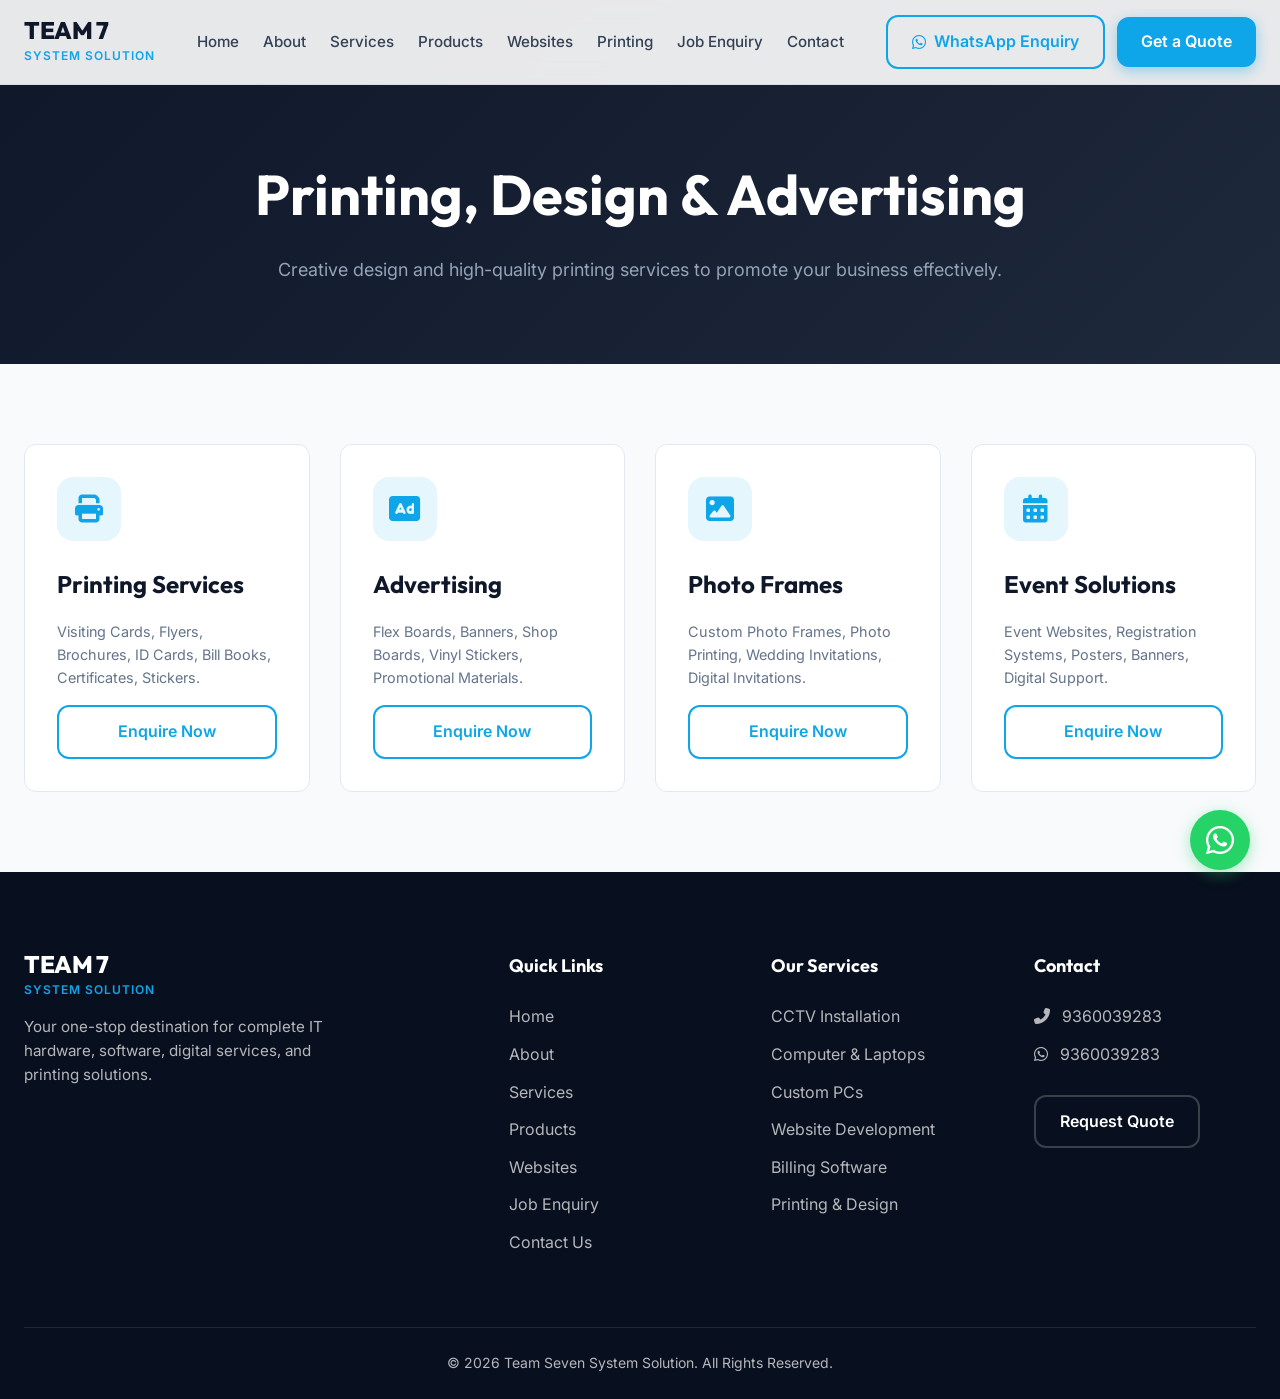
<file: printing.html>
<!DOCTYPE html>
<html lang="en">
<head>
    <meta charset="UTF-8">
    <meta name="viewport" content="width=device-width, initial-scale=1.0">
    <title>Printing & Advertising | Team Seven System Solution</title>
    <meta name="description" content="Team Seven System Solution provides CCTV, computer, laptop, custom PC, printer, website development, billing software, printing, photo frames, advertising and event solutions.">
    <!-- Google Fonts -->
    <link rel="preconnect" href="https://fonts.googleapis.com">
    <link rel="preconnect" href="https://fonts.gstatic.com" crossorigin>
    <link href="https://fonts.googleapis.com/css2?family=Inter:wght@400;500;600;700&family=Outfit:wght@500;600;700;800&display=swap" rel="stylesheet">
    <!-- FontAwesome for Icons -->
    <link rel="stylesheet" href="https://cdnjs.cloudflare.com/ajax/libs/font-awesome/6.4.0/css/all.min.css">
    <!-- Custom CSS -->
    <link rel="stylesheet" href="css/style.css">
</head>
<body>
    <!-- Header Navigation -->
    <header id="header">
        <div class="container navbar">
            <div class="logo">
                <span class="logo-text">TEAM 7</span>
                <span class="logo-sub">SYSTEM SOLUTION</span>
            </div>
            <div class="menu-toggle"><i class="fas fa-bars"></i></div>
            <ul class="nav-links">
                <li><a href="index.html">Home</a></li>
                <li><a href="about.html">About</a></li>
                <li><a href="services.html">Services</a></li>
                <li><a href="product.html">Products</a></li>
                <li><a href="website.html">Websites</a></li>
                <li><a href="printing.html">Printing</a></li>
                <li><a href="job.html">Job Enquiry</a></li>
                <li><a href="contact.html">Contact</a></li>
            </ul>
            <div class="nav-actions">
                <a href="#" class="btn btn-outline" data-wa-msg="Hi Team Seven System Solution, I have an enquiry.">
                    <i class="fab fa-whatsapp"></i> WhatsApp Enquiry
                </a>
                <a href="contact.html#quote" class="btn btn-primary">Get a Quote</a>
            </div>
        </div>
    </header>

    <section style="padding: 150px 0 80px; background: var(--bg-gradient); color: white; text-align: center;">
        <div class="container">
            <h1 style="font-size: 3.5rem; margin-bottom: 16px; color: white;">Printing, Design & Advertising</h1>
            <p style="color: #94a3b8; font-size: 1.125rem;">Creative design and high-quality printing services to promote your business effectively.</p>
        </div>
    </section>
    
    <section class="section">
        <div class="container">
            <div class="services-grid" style="grid-template-columns: repeat(auto-fit, minmax(250px, 1fr));">
                <div class="card">
                    <div class="card-icon"><i class="fas fa-print"></i></div>
                    <h3>Printing Services</h3>
                    <p style="color: var(--text-light); margin-bottom: 16px; font-size: 0.9rem;">Visiting Cards, Flyers, Brochures, ID Cards, Bill Books, Certificates, Stickers.</p>
                    <a href="#" class="btn btn-outline btn-block" data-wa-msg="Hi Team Seven System Solution, I need a quotation for printing services.">Enquire Now</a>
                </div>
                
                <div class="card">
                    <div class="card-icon"><i class="fas fa-ad"></i></div>
                    <h3>Advertising</h3>
                    <p style="color: var(--text-light); margin-bottom: 16px; font-size: 0.9rem;">Flex Boards, Banners, Shop Boards, Vinyl Stickers, Promotional Materials.</p>
                    <a href="#" class="btn btn-outline btn-block" data-wa-msg="Hi Team Seven System Solution, I need a quotation for advertising materials/boards.">Enquire Now</a>
                </div>
                
                <div class="card">
                    <div class="card-icon"><i class="fas fa-image"></i></div>
                    <h3>Photo Frames</h3>
                    <p style="color: var(--text-light); margin-bottom: 16px; font-size: 0.9rem;">Custom Photo Frames, Photo Printing, Wedding Invitations, Digital Invitations.</p>
                    <a href="#" class="btn btn-outline btn-block" data-wa-msg="Hi Team Seven System Solution, I am enquiring about Photo Frames/Invitations.">Enquire Now</a>
                </div>
                
                <div class="card">
                    <div class="card-icon"><i class="fas fa-calendar-alt"></i></div>
                    <h3>Event Solutions</h3>
                    <p style="color: var(--text-light); margin-bottom: 16px; font-size: 0.9rem;">Event Websites, Registration Systems, Posters, Banners, Digital Support.</p>
                    <a href="#" class="btn btn-outline btn-block" data-wa-msg="Hi Team Seven System Solution, I need digital/print support for an Event.">Enquire Now</a>
                </div>
            </div>
        </div>
    </section>

    <!-- Footer -->
    <footer id="footer" class="footer">
        <div class="container">
            <div class="footer-grid">
                <div class="footer-brand">
                    <div class="logo">
                        <span class="logo-text" style="color: var(--text-white);">TEAM 7</span>
                        <span class="logo-sub" style="color: var(--secondary);">SYSTEM SOLUTION</span>
                    </div>
                    <p>Your one-stop destination for complete IT hardware, software, digital services, and printing solutions.</p>
                </div>
                
                <div>
                    <h4 class="footer-title">Quick Links</h4>
                    <ul class="footer-links">
                        <li><a href="index.html">Home</a></li>
                        <li><a href="about.html">About</a></li>
                        <li><a href="services.html">Services</a></li>
                        <li><a href="product.html">Products</a></li>
                        <li><a href="website.html">Websites</a></li>
                        <li><a href="job.html">Job Enquiry</a></li>
                        <li><a href="contact.html">Contact Us</a></li>
                    </ul>
                </div>
                
                <div>
                    <h4 class="footer-title">Our Services</h4>
                    <ul class="footer-links">
                        <li><a href="services.html">CCTV Installation</a></li>
                        <li><a href="services.html">Computer & Laptops</a></li>
                        <li><a href="services.html#custom-pc">Custom PCs</a></li>
                        <li><a href="website.html">Website Development</a></li>
                        <li><a href="services.html#billing">Billing Software</a></li>
                        <li><a href="printing.html">Printing & Design</a></li>
                    </ul>
                </div>
                
                <div>
                    <h4 class="footer-title">Contact</h4>
                    <ul class="footer-links">
                        <li><i class="fas fa-phone-alt" style="margin-right: 8px;"></i> 9360039283</li>
                        <li><i class="fab fa-whatsapp" style="margin-right: 8px;"></i> 9360039283</li>
                    </ul>
                    <a href="contact.html#quote" class="btn btn-outline" style="margin-top: 15px; border-color: rgba(255,255,255,0.2); color: white;">Request Quote</a>
                </div>
            </div>
            
            <div class="footer-bottom">
                <p>&copy; 2026 Team Seven System Solution. All Rights Reserved.</p>
            </div>
        </div>
    </footer>

    <!-- Floating WhatsApp Button -->
    <a href="#" class="fab-whatsapp" data-wa-msg="Hi Team Seven System Solution, I would like to enquire about your products/services." title="Chat on WhatsApp">
        <i class="fab fa-whatsapp"></i>
    </a>

    <!-- Custom JS -->
    <script src="js/script.js"></script>
</body>
</html>
</file>
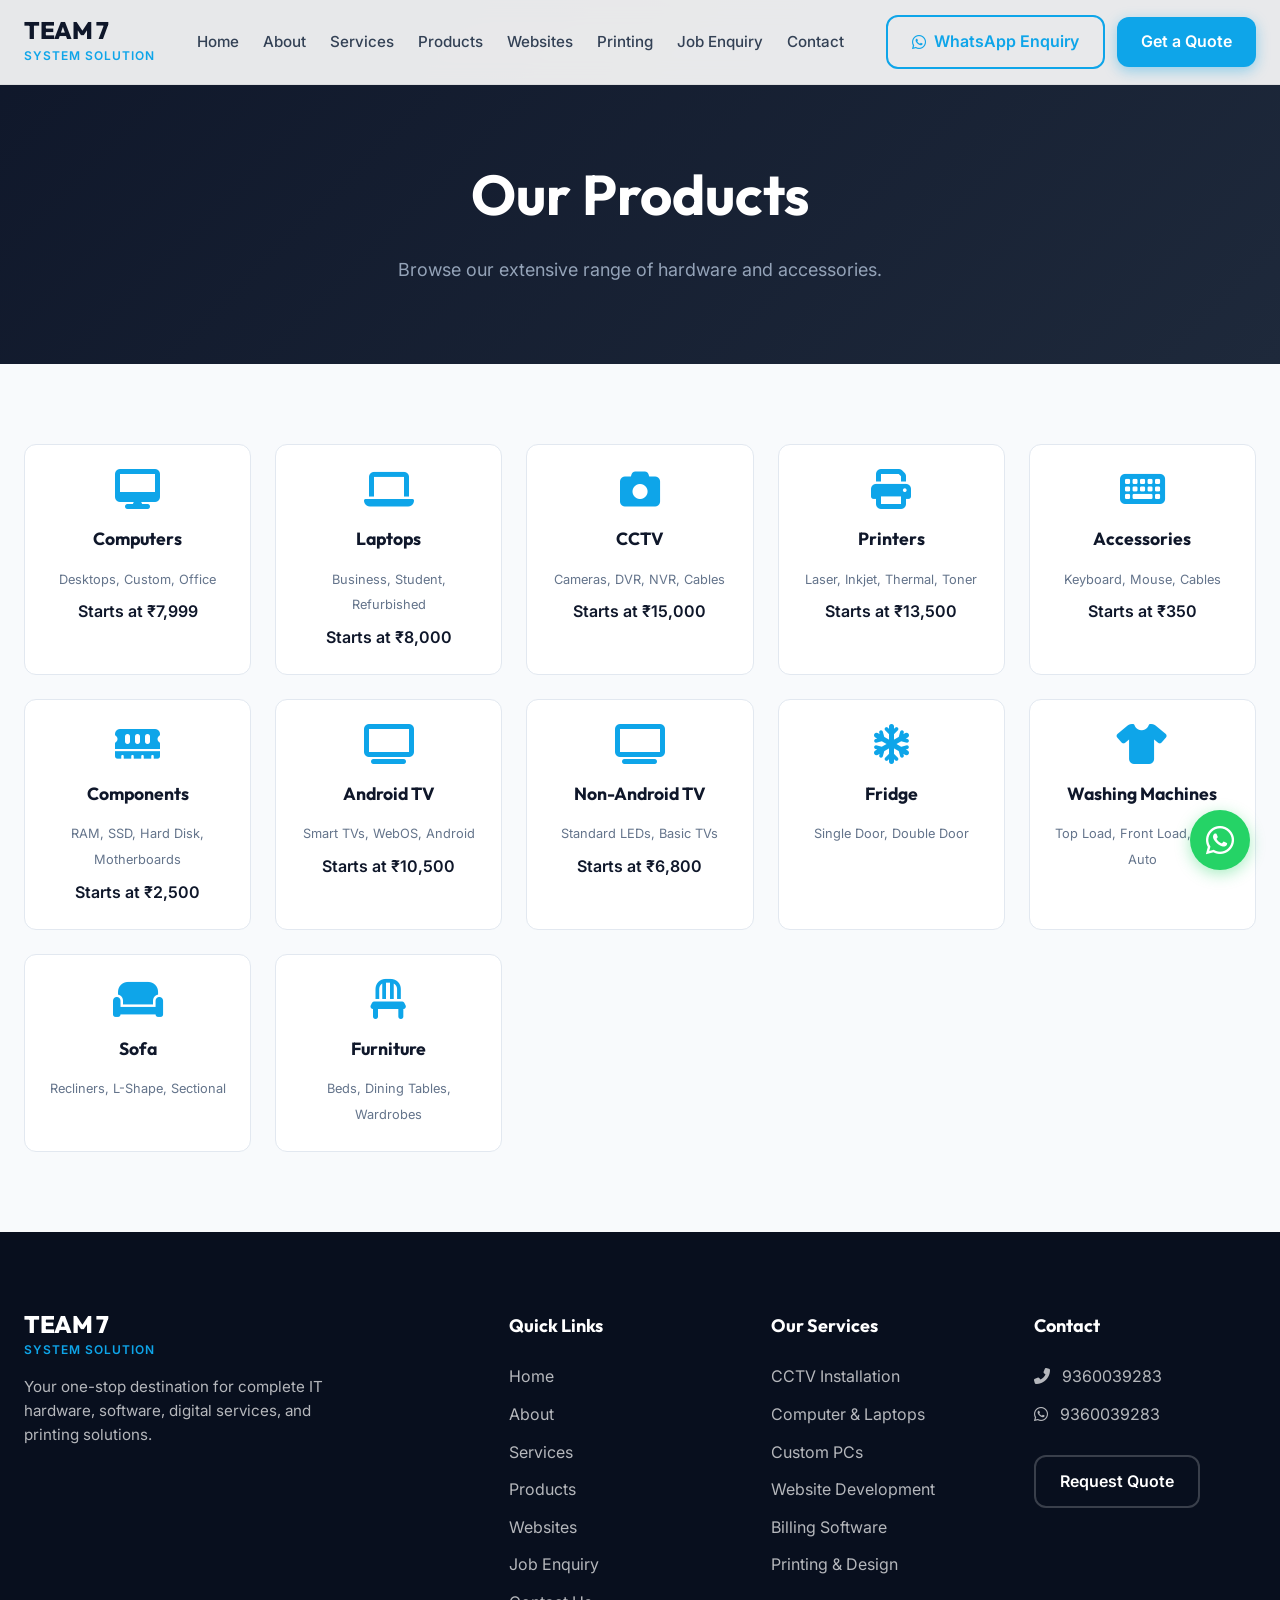
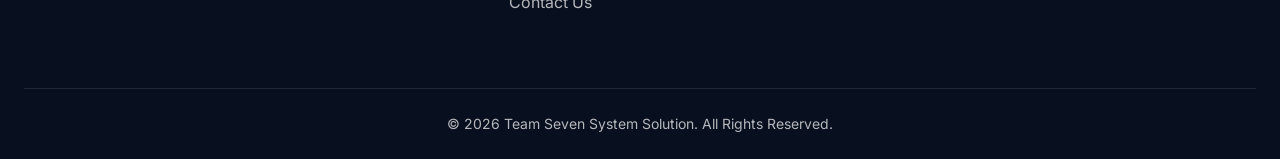
<file: product.html>
<!DOCTYPE html>
<html lang="en">
<head>
    <meta charset="UTF-8">
    <meta name="viewport" content="width=device-width, initial-scale=1.0">
    <title>Products | Team Seven System Solution</title>
    <meta name="description" content="Team Seven System Solution provides CCTV, computer, laptop, custom PC, printer, website development, billing software, printing, photo frames, advertising and event solutions.">
    <!-- Google Fonts -->
    <link rel="preconnect" href="https://fonts.googleapis.com">
    <link rel="preconnect" href="https://fonts.gstatic.com" crossorigin>
    <link href="https://fonts.googleapis.com/css2?family=Inter:wght@400;500;600;700&family=Outfit:wght@500;600;700;800&display=swap" rel="stylesheet">
    <!-- FontAwesome for Icons -->
    <link rel="stylesheet" href="https://cdnjs.cloudflare.com/ajax/libs/font-awesome/6.4.0/css/all.min.css">
    <!-- Custom CSS -->
    <link rel="stylesheet" href="css/style.css">
</head>
<body>
    <!-- Header Navigation -->
    <header id="header">
        <div class="container navbar">
            <div class="logo">
                <span class="logo-text">TEAM 7</span>
                <span class="logo-sub">SYSTEM SOLUTION</span>
            </div>
            <div class="menu-toggle"><i class="fas fa-bars"></i></div>
            <ul class="nav-links">
                <li><a href="index.html">Home</a></li>
                <li><a href="about.html">About</a></li>
                <li><a href="services.html">Services</a></li>
                <li><a href="product.html">Products</a></li>
                <li><a href="website.html">Websites</a></li>
                <li><a href="printing.html">Printing</a></li>
                <li><a href="job.html">Job Enquiry</a></li>
                <li><a href="contact.html">Contact</a></li>
            </ul>
            <div class="nav-actions">
                <a href="#" class="btn btn-outline" data-wa-msg="Hi Team Seven System Solution, I have an enquiry.">
                    <i class="fab fa-whatsapp"></i> WhatsApp Enquiry
                </a>
                <a href="contact.html#quote" class="btn btn-primary">Get a Quote</a>
            </div>
        </div>
    </header>

    <section style="padding: 150px 0 80px; background: var(--bg-gradient); color: white; text-align: center;">
        <div class="container">
            <h1 style="font-size: 3.5rem; margin-bottom: 16px; color: white;">Our Products</h1>
            <p style="color: #94a3b8; font-size: 1.125rem;">Browse our extensive range of hardware and accessories.</p>
        </div>
    </section>
    
    <section class="section">
        <div class="container">
            <div class="products-grid">
                <a href="#" class="product-category" data-modal-target="computersModal">
                    <i class="fas fa-desktop"></i>
                    <h4>Computers</h4>
                    <span style="font-size: 0.8rem; color: var(--text-light);">Desktops, Custom, Office</span>
                    <div style="margin-top: 8px; font-weight: 600; color: var(--primary);">Starts at ₹7,999</div>
                </a>
                <a href="#" class="product-category" data-modal-target="laptopsModal">
                    <i class="fas fa-laptop"></i>
                    <h4>Laptops</h4>
                    <span style="font-size: 0.8rem; color: var(--text-light);">Business, Student, Refurbished</span>
                    <div style="margin-top: 8px; font-weight: 600; color: var(--primary);">Starts at ₹8,000</div>
                </a>
                <a href="#" class="product-category" data-wa-msg="Hi Team Seven System Solution, I need information about CCTV Cameras & Accessories.">
                    <i class="fas fa-camera"></i>
                    <h4>CCTV</h4>
                    <span style="font-size: 0.8rem; color: var(--text-light);">Cameras, DVR, NVR, Cables</span>
                    <div style="margin-top: 8px; font-weight: 600; color: var(--primary);">Starts at ₹15,000</div>
                </a>
                <a href="#" class="product-category" data-wa-msg="Hi Team Seven System Solution, I need information about Printers & Toners.">
                    <i class="fas fa-print"></i>
                    <h4>Printers</h4>
                    <span style="font-size: 0.8rem; color: var(--text-light);">Laser, Inkjet, Thermal, Toner</span>
                    <div style="margin-top: 8px; font-weight: 600; color: var(--primary);">Starts at ₹13,500</div>
                </a>
                <a href="#" class="product-category" data-wa-msg="Hi Team Seven System Solution, I need information about Computer Accessories.">
                    <i class="fas fa-keyboard"></i>
                    <h4>Accessories</h4>
                    <span style="font-size: 0.8rem; color: var(--text-light);">Keyboard, Mouse, Cables</span>
                    <div style="margin-top: 8px; font-weight: 600; color: var(--primary);">Starts at ₹350</div>
                </a>
                <a href="#" class="product-category" data-wa-msg="Hi Team Seven System Solution, I need information about PC Components (RAM/SSD).">
                    <i class="fas fa-memory"></i>
                    <h4>Components</h4>
                    <span style="font-size: 0.8rem; color: var(--text-light);">RAM, SSD, Hard Disk, Motherboards</span>
                    <div style="margin-top: 8px; font-weight: 600; color: var(--primary);">Starts at ₹2,500</div>
                </a>
                <a href="#" class="product-category" data-wa-msg="Hi Team Seven System Solution, I need information about Android TVs.">
                    <i class="fas fa-tv"></i>
                    <h4>Android TV</h4>
                    <span style="font-size: 0.8rem; color: var(--text-light);">Smart TVs, WebOS, Android</span>
                    <div style="margin-top: 8px; font-weight: 600; color: var(--primary);">Starts at ₹10,500</div>
                </a>
                <a href="#" class="product-category" data-wa-msg="Hi Team Seven System Solution, I need information about Non-Android TVs.">
                    <i class="fas fa-tv"></i>
                    <h4>Non-Android TV</h4>
                    <span style="font-size: 0.8rem; color: var(--text-light);">Standard LEDs, Basic TVs</span>
                    <div style="margin-top: 8px; font-weight: 600; color: var(--primary);">Starts at ₹6,800</div>
                </a>
                <a href="#" class="product-category" data-wa-msg="Hi Team Seven System Solution, I need information about Refrigerators (Fridges).">
                    <i class="fas fa-snowflake"></i>
                    <h4>Fridge</h4>
                    <span style="font-size: 0.8rem; color: var(--text-light);">Single Door, Double Door</span>
                </a>
                <a href="#" class="product-category" data-wa-msg="Hi Team Seven System Solution, I need information about Washing Machines.">
                    <i class="fas fa-tshirt"></i>
                    <h4>Washing Machines</h4>
                    <span style="font-size: 0.8rem; color: var(--text-light);">Top Load, Front Load, Semi-Auto</span>
                </a>
                <a href="#" class="product-category" data-wa-msg="Hi Team Seven System Solution, I need information about Sofas.">
                    <i class="fas fa-couch"></i>
                    <h4>Sofa</h4>
                    <span style="font-size: 0.8rem; color: var(--text-light);">Recliners, L-Shape, Sectional</span>
                </a>
                <a href="#" class="product-category" data-wa-msg="Hi Team Seven System Solution, I need information about Furniture.">
                    <i class="fas fa-chair"></i>
                    <h4>Furniture</h4>
                    <span style="font-size: 0.8rem; color: var(--text-light);">Beds, Dining Tables, Wardrobes</span>
                </a>
            </div>
        </div>
    </section>

    <!-- Footer -->
    <footer id="footer" class="footer">
        <div class="container">
            <div class="footer-grid">
                <div class="footer-brand">
                    <div class="logo">
                        <span class="logo-text" style="color: var(--text-white);">TEAM 7</span>
                        <span class="logo-sub" style="color: var(--secondary);">SYSTEM SOLUTION</span>
                    </div>
                    <p>Your one-stop destination for complete IT hardware, software, digital services, and printing solutions.</p>
                </div>
                
                <div>
                    <h4 class="footer-title">Quick Links</h4>
                    <ul class="footer-links">
                        <li><a href="index.html">Home</a></li>
                        <li><a href="about.html">About</a></li>
                        <li><a href="services.html">Services</a></li>
                        <li><a href="product.html">Products</a></li>
                        <li><a href="website.html">Websites</a></li>
                        <li><a href="job.html">Job Enquiry</a></li>
                        <li><a href="contact.html">Contact Us</a></li>
                    </ul>
                </div>
                
                <div>
                    <h4 class="footer-title">Our Services</h4>
                    <ul class="footer-links">
                        <li><a href="services.html">CCTV Installation</a></li>
                        <li><a href="services.html">Computer & Laptops</a></li>
                        <li><a href="services.html#custom-pc">Custom PCs</a></li>
                        <li><a href="website.html">Website Development</a></li>
                        <li><a href="services.html#billing">Billing Software</a></li>
                        <li><a href="printing.html">Printing & Design</a></li>
                    </ul>
                </div>
                
                <div>
                    <h4 class="footer-title">Contact</h4>
                    <ul class="footer-links">
                        <li><i class="fas fa-phone-alt" style="margin-right: 8px;"></i> 9360039283</li>
                        <li><i class="fab fa-whatsapp" style="margin-right: 8px;"></i> 9360039283</li>
                    </ul>
                    <a href="contact.html#quote" class="btn btn-outline" style="margin-top: 15px; border-color: rgba(255,255,255,0.2); color: white;">Request Quote</a>
                </div>
            </div>
            
            <div class="footer-bottom">
                <p>&copy; 2026 Team Seven System Solution. All Rights Reserved.</p>
            </div>
        </div>
    </footer>

    <!-- Floating WhatsApp Button -->
    <a href="#" class="fab-whatsapp" data-wa-msg="Hi Team Seven System Solution, I would like to enquire about your products/services." title="Chat on WhatsApp">
        <i class="fab fa-whatsapp"></i>
    </a>

    <!-- Laptops Modal -->
    <div class="modal-overlay" id="laptopsModal">
        <div class="modal-content">
            <div class="modal-header">
                <h3>Available Laptops</h3>
                <button class="modal-close"><i class="fas fa-times"></i></button>
            </div>
            <div class="modal-body">
                <div class="modal-product-section">
                    <h4>Dell Laptops</h4>
                    <div class="product-item">
                        <div class="product-info">
                            <h5>Dell Latitude 5400</h5>
                            <p>i5-8Th Gen / 8GB / 256GB / 14" / WIN11</p>
                        </div>
                        <div class="product-action">
                            <button class="btn-wa-sm" data-wa-product="Dell Latitude 5400 - i5-8Th Gen/8GB/256GB/14'/WIN11"><i class="fab fa-whatsapp"></i> Get Price</button>
                        </div>
                    </div>
                    <div class="product-item">
                        <div class="product-info">
                            <h5>Dell Latitude 5410</h5>
                            <p>i5-7th Gen / 8GB / 512GB / 14" / WIN11</p>
                        </div>
                        <div class="product-action">
                            <button class="btn-wa-sm" data-wa-product="Dell Latitude 5410 - i5-7th Gen/8GB/512GB/14'/WIN11"><i class="fab fa-whatsapp"></i> Get Price</button>
                        </div>
                    </div>
                    <div class="product-item">
                        <div class="product-info">
                            <h5>Dell Latitude 5420</h5>
                            <p>i5-11th Gen / 8GB / 512GB / 14" / WIN11</p>
                        </div>
                        <div class="product-action">
                            <button class="btn-wa-sm" data-wa-product="Dell Latitude 5420 - i5-11th Gen/8GB/512GB/14'/WIN11"><i class="fab fa-whatsapp"></i> Get Price</button>
                        </div>
                    </div>
                    <div class="product-item">
                        <div class="product-info">
                            <h5>Dell Latitude 5420 (Touch)</h5>
                            <p>i5-11th Gen / 8GB / 512GB / 14" / WIN11 / TOUCH</p>
                        </div>
                        <div class="product-action">
                            <button class="btn-wa-sm" data-wa-product="Dell Latitude 5420 - i5-11th Gen/8GB/512GB/14'/WIN11/TOUCH"><i class="fab fa-whatsapp"></i> Get Price</button>
                        </div>
                    </div>
                    <div class="product-item">
                        <div class="product-info">
                            <h5>Dell Latitude 5410 (i7)</h5>
                            <p>i7-10th Gen / 8GB / 512GB / 14" / WIN11</p>
                        </div>
                        <div class="product-action">
                            <button class="btn-wa-sm" data-wa-product="Dell Latitude 5410 - i7-10th Gen/8GB/512GB/14'/WIN11"><i class="fab fa-whatsapp"></i> Get Price</button>
                        </div>
                    </div>
                    <div class="product-item">
                        <div class="product-info">
                            <h5>Dell Latitude 5430 (Touch)</h5>
                            <p>i7-12th Gen / 8GB / 256GB / 14" / WIN11 / TOUCH</p>
                        </div>
                        <div class="product-action">
                            <button class="btn-wa-sm" data-wa-product="Dell Latitude 5430 - i7-12th Gen/8GB/256GB/14'/WIN11/TOUCH"><i class="fab fa-whatsapp"></i> Get Price</button>
                        </div>
                    </div>
                </div>
                
                <div class="modal-product-section">
                    <h4>HP Laptops</h4>
                    <div class="product-item">
                        <div class="product-info">
                            <h5>HP 245-g7</h5>
                            <p>Ryzon3 / 8GB / 256GB / 14" / Win11</p>
                        </div>
                        <div class="product-action">
                            <button class="btn-wa-sm" data-wa-product="HP 245-g7 - Ryzon3/8gb/256gb/14'/Win11"><i class="fab fa-whatsapp"></i> Get Price</button>
                        </div>
                    </div>
                    <div class="product-item">
                        <div class="product-info">
                            <h5>HP 840-G8 EliteBook</h5>
                            <p>i5-11Th Gen / 8GB / 512GB / 14" / Win11</p>
                        </div>
                        <div class="product-action">
                            <button class="btn-wa-sm" data-wa-product="HP 840-G8 ElightBook - i5-11Th Gen/8gb/512gb/14'/Win11"><i class="fab fa-whatsapp"></i> Get Price</button>
                        </div>
                    </div>
                </div>
            </div>
        </div>
    </div>

    <!-- Computers Modal -->
    <div class="modal-overlay" id="computersModal">
        <div class="modal-content">
            <div class="modal-header">
                <h3>Available Computers</h3>
                <button class="modal-close"><i class="fas fa-times"></i></button>
            </div>
            <div class="modal-body">
                <div class="modal-product-section">
                    <h4>INTEL Core i3</h4>
                    <div class="product-item">
                        <div class="product-info">
                            <h5>3rd Gen</h5>
                            <p style="font-size: 0.85rem; color: var(--text-light); margin-top: 4px;">i3-3220, i3-3240, ...</p>
                        </div>
                        <div class="product-action">
                            <button class="btn-wa-sm" data-wa-product="INTEL Core i3 - 3rd Gen"><i class="fab fa-whatsapp"></i> Get Price</button>
                        </div>
                    </div>
                    <div class="product-item">
                        <div class="product-info"><h5>4th Gen to 14th Gen</h5></div>
                        <div class="product-action">
                            <button class="btn-wa-sm" data-wa-product="INTEL Core i3 - 4th Gen to 14th Gen"><i class="fab fa-whatsapp"></i> Get Price</button>
                        </div>
                    </div>
                </div>

                <div class="modal-product-section">
                    <h4>INTEL Core i5</h4>
                    <div class="product-item">
                        <div class="product-info"><h5>3rd Gen to 14th Gen</h5></div>
                        <div class="product-action">
                            <button class="btn-wa-sm" data-wa-product="INTEL Core i5 - 3rd Gen to 14th Gen"><i class="fab fa-whatsapp"></i> Get Price</button>
                        </div>
                    </div>
                </div>

                <div class="modal-product-section">
                    <h4>INTEL Core i7</h4>
                    <div class="product-item">
                        <div class="product-info"><h5>3rd Gen to 14th Gen</h5></div>
                        <div class="product-action">
                            <button class="btn-wa-sm" data-wa-product="INTEL Core i7 - 3rd Gen to 14th Gen"><i class="fab fa-whatsapp"></i> Get Price</button>
                        </div>
                    </div>
                </div>

                <div class="modal-product-section">
                    <h4>INTEL Core i9</h4>
                    <div class="product-item">
                        <div class="product-info"><h5>9th Gen to 14th Gen</h5></div>
                        <div class="product-action">
                            <button class="btn-wa-sm" data-wa-product="INTEL Core i9 - 9th Gen to 14th Gen"><i class="fab fa-whatsapp"></i> Get Price</button>
                        </div>
                    </div>
                </div>

                <div class="modal-product-section">
                    <h4>INTEL Core Ultra</h4>
                    <div class="product-item">
                        <div class="product-info"><h5>Ultra 5</h5></div>
                        <div class="product-action">
                            <button class="btn-wa-sm" data-wa-product="INTEL Core Ultra 5"><i class="fab fa-whatsapp"></i> Get Price</button>
                        </div>
                    </div>
                    <div class="product-item">
                        <div class="product-info"><h5>Ultra 7</h5></div>
                        <div class="product-action">
                            <button class="btn-wa-sm" data-wa-product="INTEL Core Ultra 7"><i class="fab fa-whatsapp"></i> Get Price</button>
                        </div>
                    </div>
                    <div class="product-item">
                        <div class="product-info"><h5>Ultra 9</h5></div>
                        <div class="product-action">
                            <button class="btn-wa-sm" data-wa-product="INTEL Core Ultra 9"><i class="fab fa-whatsapp"></i> Get Price</button>
                        </div>
                    </div>
                </div>
            </div>
        </div>
    </div>

    <!-- Custom JS -->
    <script src="js/script.js"></script>
</body>
</html>
</file>
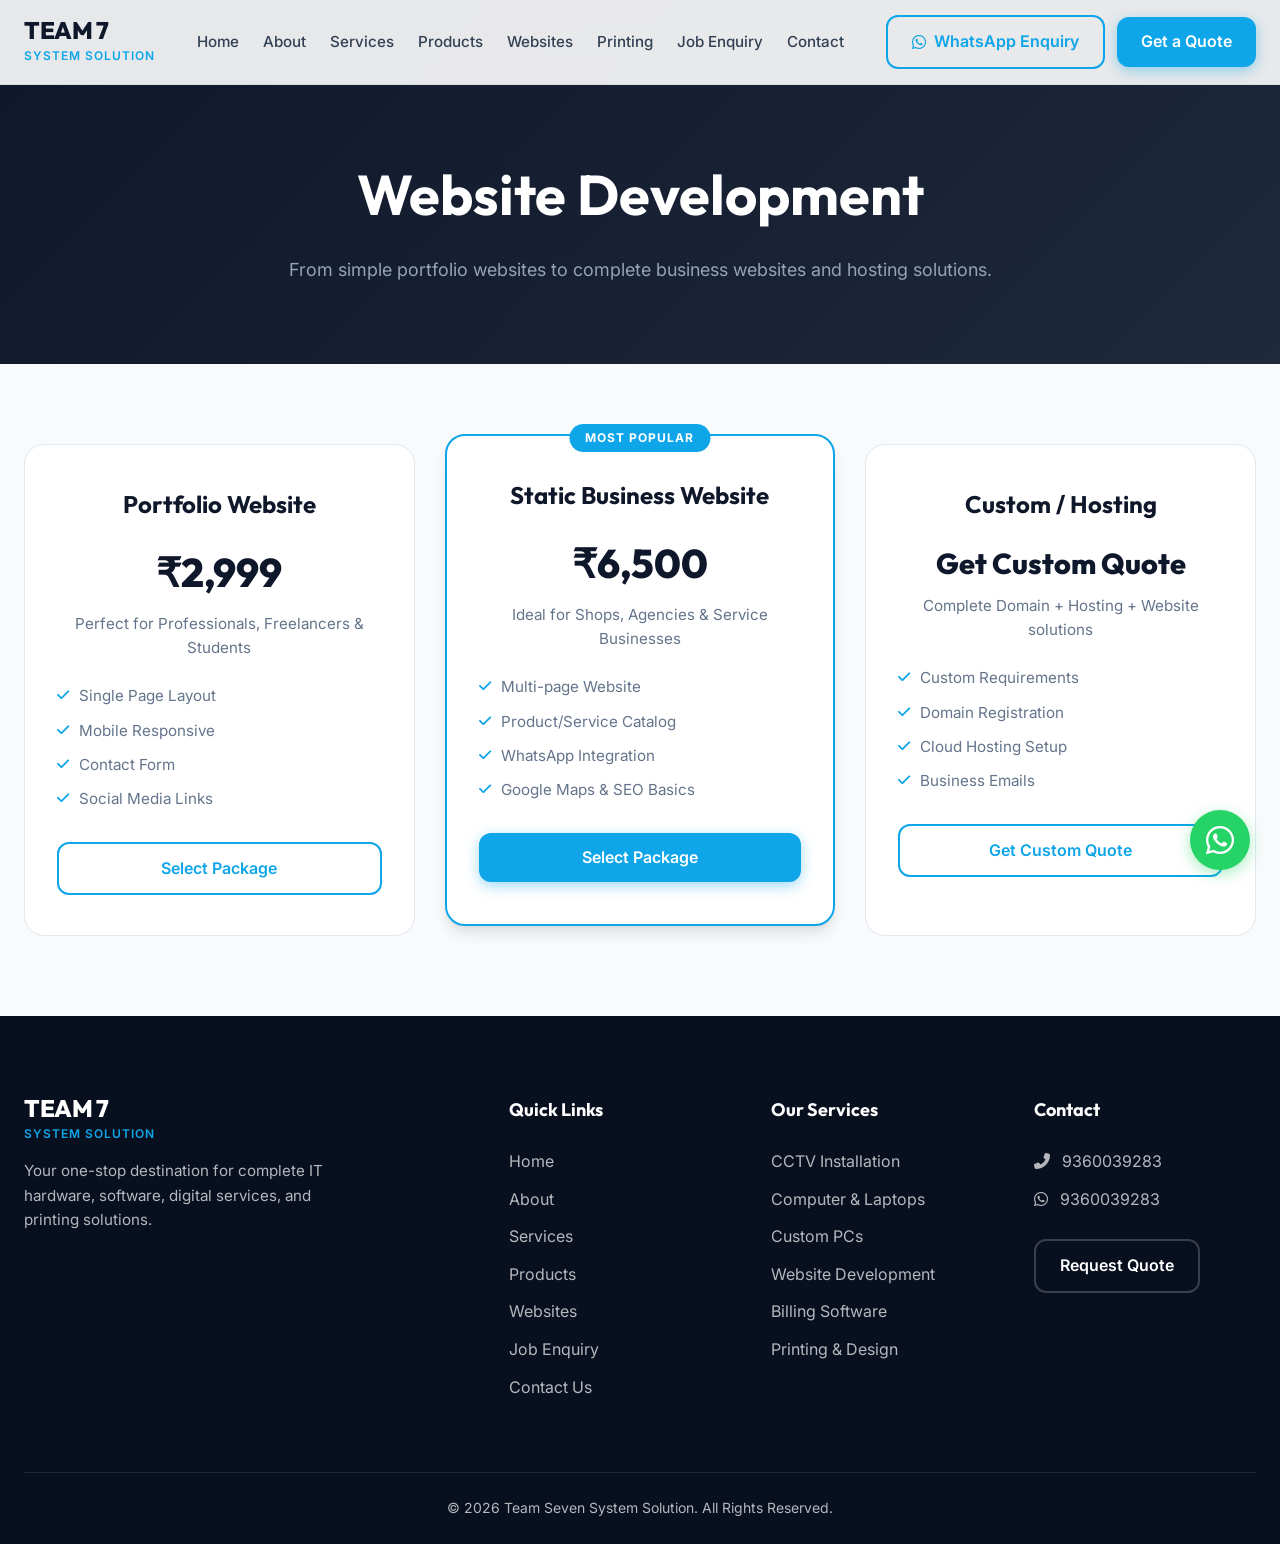
<file: website.html>
<!DOCTYPE html>
<html lang="en">
<head>
    <meta charset="UTF-8">
    <meta name="viewport" content="width=device-width, initial-scale=1.0">
    <title>Website Development | Team Seven System Solution</title>
    <meta name="description" content="Team Seven System Solution provides CCTV, computer, laptop, custom PC, printer, website development, billing software, printing, photo frames, advertising and event solutions.">
    <!-- Google Fonts -->
    <link rel="preconnect" href="https://fonts.googleapis.com">
    <link rel="preconnect" href="https://fonts.gstatic.com" crossorigin>
    <link href="https://fonts.googleapis.com/css2?family=Inter:wght@400;500;600;700&family=Outfit:wght@500;600;700;800&display=swap" rel="stylesheet">
    <!-- FontAwesome for Icons -->
    <link rel="stylesheet" href="https://cdnjs.cloudflare.com/ajax/libs/font-awesome/6.4.0/css/all.min.css">
    <!-- Custom CSS -->
    <link rel="stylesheet" href="css/style.css">
</head>
<body>
    <!-- Header Navigation -->
    <header id="header">
        <div class="container navbar">
            <div class="logo">
                <span class="logo-text">TEAM 7</span>
                <span class="logo-sub">SYSTEM SOLUTION</span>
            </div>
            <div class="menu-toggle"><i class="fas fa-bars"></i></div>
            <ul class="nav-links">
                <li><a href="index.html">Home</a></li>
                <li><a href="about.html">About</a></li>
                <li><a href="services.html">Services</a></li>
                <li><a href="product.html">Products</a></li>
                <li><a href="website.html">Websites</a></li>
                <li><a href="printing.html">Printing</a></li>
                <li><a href="job.html">Job Enquiry</a></li>
                <li><a href="contact.html">Contact</a></li>
            </ul>
            <div class="nav-actions">
                <a href="#" class="btn btn-outline" data-wa-msg="Hi Team Seven System Solution, I have an enquiry.">
                    <i class="fab fa-whatsapp"></i> WhatsApp Enquiry
                </a>
                <a href="contact.html#quote" class="btn btn-primary">Get a Quote</a>
            </div>
        </div>
    </header>

    <section style="padding: 150px 0 80px; background: var(--bg-gradient); color: white; text-align: center;">
        <div class="container">
            <h1 style="font-size: 3.5rem; margin-bottom: 16px; color: white;">Website Development</h1>
            <p style="color: #94a3b8; font-size: 1.125rem;">From simple portfolio websites to complete business websites and hosting solutions.</p>
        </div>
    </section>
    
    <section class="section">
        <div class="container">
            <div class="pricing-grid">
                <!-- Portfolio -->
                <div class="price-card">
                    <h3>Portfolio Website</h3>
                    <div class="price" id="price-portfolio">Loading...</div>
                    <p>Perfect for Professionals, Freelancers & Students</p>
                    <ul class="card-list" style="text-align: left; margin-bottom: 30px;">
                        <li><i class="fas fa-check"></i> Single Page Layout</li>
                        <li><i class="fas fa-check"></i> Mobile Responsive</li>
                        <li><i class="fas fa-check"></i> Contact Form</li>
                        <li><i class="fas fa-check"></i> Social Media Links</li>
                    </ul>
                    <a href="#" class="btn btn-outline btn-block" data-wa-msg="Hi Team Seven System Solution, I am interested in the Portfolio Website package.">Select Package</a>
                </div>

                <!-- Static Business -->
                <div class="price-card popular">
                    <div class="popular-badge">Most Popular</div>
                    <h3>Static Business Website</h3>
                    <div class="price" id="price-static">Loading...</div>
                    <p>Ideal for Shops, Agencies & Service Businesses</p>
                    <ul class="card-list" style="text-align: left; margin-bottom: 30px;">
                        <li><i class="fas fa-check"></i> Multi-page Website</li>
                        <li><i class="fas fa-check"></i> Product/Service Catalog</li>
                        <li><i class="fas fa-check"></i> WhatsApp Integration</li>
                        <li><i class="fas fa-check"></i> Google Maps & SEO Basics</li>
                    </ul>
                    <a href="#" class="btn btn-primary btn-block" data-wa-msg="Hi Team Seven System Solution, I am interested in the Static Business Website package.">Select Package</a>
                </div>

                <!-- Full Custom -->
                <div class="price-card">
                    <h3>Custom / Hosting</h3>
                    <div class="price" id="price-custom" style="font-size: 1.8rem;">Loading...</div>
                    <p>Complete Domain + Hosting + Website solutions</p>
                    <ul class="card-list" style="text-align: left; margin-bottom: 30px;">
                        <li><i class="fas fa-check"></i> Custom Requirements</li>
                        <li><i class="fas fa-check"></i> Domain Registration</li>
                        <li><i class="fas fa-check"></i> Cloud Hosting Setup</li>
                        <li><i class="fas fa-check"></i> Business Emails</li>
                    </ul>
                    <a href="#" class="btn btn-outline btn-block" data-wa-msg="Hi Team Seven System Solution, I need a website. Please contact me regarding website development and pricing.">Get Custom Quote</a>
                </div>
            </div>
        </div>
    </section>

    <!-- Footer -->
    <footer id="footer" class="footer">
        <div class="container">
            <div class="footer-grid">
                <div class="footer-brand">
                    <div class="logo">
                        <span class="logo-text" style="color: var(--text-white);">TEAM 7</span>
                        <span class="logo-sub" style="color: var(--secondary);">SYSTEM SOLUTION</span>
                    </div>
                    <p>Your one-stop destination for complete IT hardware, software, digital services, and printing solutions.</p>
                </div>
                
                <div>
                    <h4 class="footer-title">Quick Links</h4>
                    <ul class="footer-links">
                        <li><a href="index.html">Home</a></li>
                        <li><a href="about.html">About</a></li>
                        <li><a href="services.html">Services</a></li>
                        <li><a href="product.html">Products</a></li>
                        <li><a href="website.html">Websites</a></li>
                        <li><a href="job.html">Job Enquiry</a></li>
                        <li><a href="contact.html">Contact Us</a></li>
                    </ul>
                </div>
                
                <div>
                    <h4 class="footer-title">Our Services</h4>
                    <ul class="footer-links">
                        <li><a href="services.html">CCTV Installation</a></li>
                        <li><a href="services.html">Computer & Laptops</a></li>
                        <li><a href="services.html#custom-pc">Custom PCs</a></li>
                        <li><a href="website.html">Website Development</a></li>
                        <li><a href="services.html#billing">Billing Software</a></li>
                        <li><a href="printing.html">Printing & Design</a></li>
                    </ul>
                </div>
                
                <div>
                    <h4 class="footer-title">Contact</h4>
                    <ul class="footer-links">
                        <li><i class="fas fa-phone-alt" style="margin-right: 8px;"></i> 9360039283</li>
                        <li><i class="fab fa-whatsapp" style="margin-right: 8px;"></i> 9360039283</li>
                    </ul>
                    <a href="contact.html#quote" class="btn btn-outline" style="margin-top: 15px; border-color: rgba(255,255,255,0.2); color: white;">Request Quote</a>
                </div>
            </div>
            
            <div class="footer-bottom">
                <p>&copy; 2026 Team Seven System Solution. All Rights Reserved.</p>
            </div>
        </div>
    </footer>

    <!-- Floating WhatsApp Button -->
    <a href="#" class="fab-whatsapp" data-wa-msg="Hi Team Seven System Solution, I would like to enquire about your products/services." title="Chat on WhatsApp">
        <i class="fab fa-whatsapp"></i>
    </a>

    <!-- Custom JS -->
    <script src="js/script.js"></script>
</body>
</html>
</file>
<file: css/style.css>
:root {
    /* Color Palette */
    --primary: #0f172a; /* Dark Blue / Navy */
    --primary-light: #1e293b;
    --secondary: #0ea5e9; /* Light Blue accent */
    --secondary-hover: #0284c7;
    --accent: #38bdf8;
    
    /* Backgrounds */
    --bg-main: #f8fafc;
    --bg-white: #ffffff;
    --bg-gradient: linear-gradient(135deg, #0f172a 0%, #1e293b 100%);
    
    /* Text Colors */
    --text-main: #334155;
    --text-dark: #0f172a;
    --text-light: #64748b;
    --text-white: #ffffff;
    
    /* UI Elements */
    --border: #e2e8f0;
    --shadow-sm: 0 1px 3px rgba(0,0,0,0.1);
    --shadow-md: 0 4px 6px -1px rgba(0,0,0,0.1), 0 2px 4px -1px rgba(0,0,0,0.06);
    --shadow-lg: 0 10px 15px -3px rgba(0,0,0,0.1), 0 4px 6px -2px rgba(0,0,0,0.05);
    --shadow-hover: 0 20px 25px -5px rgba(14, 165, 233, 0.15), 0 10px 10px -5px rgba(14, 165, 233, 0.04);
    
    /* Geometry */
    --radius-sm: 6px;
    --radius-md: 12px;
    --radius-lg: 20px;
    
    /* Transitions */
    --transition: all 0.3s cubic-bezier(0.4, 0, 0.2, 1);
}

* {
    margin: 0;
    padding: 0;
    box-sizing: border-box;
}

html {
    scroll-behavior: smooth;
    scroll-padding-top: 80px; /* Account for fixed header */
}

body {
    font-family: 'Inter', sans-serif;
    color: var(--text-main);
    background-color: var(--bg-main);
    line-height: 1.6;
    overflow-x: hidden;
}

h1, h2, h3, h4, h5, h6 {
    font-family: 'Outfit', sans-serif;
    color: var(--text-dark);
    font-weight: 700;
}

a {
    text-decoration: none;
    color: inherit;
    transition: var(--transition);
}

ul {
    list-style: none;
}

/* Base Layout & Containers */
.container {
    max-width: 1280px;
    margin: 0 auto;
    padding: 0 24px;
}

.section {
    padding: 80px 0;
}

.section-alt {
    background-color: var(--bg-white);
}

.section-header {
    text-align: center;
    margin-bottom: 60px;
    max-width: 800px;
    margin-left: auto;
    margin-right: auto;
}

.section-header h2 {
    font-size: 2.5rem;
    margin-bottom: 16px;
    position: relative;
    display: inline-block;
}

.section-header h2::after {
    content: '';
    position: absolute;
    bottom: -10px;
    left: 50%;
    transform: translateX(-50%);
    width: 60px;
    height: 4px;
    background-color: var(--secondary);
    border-radius: 2px;
}

.section-header p {
    color: var(--text-light);
    font-size: 1.125rem;
    margin-top: 24px;
}

/* Buttons */
.btn {
    display: inline-flex;
    align-items: center;
    justify-content: center;
    gap: 8px;
    padding: 12px 24px;
    border-radius: var(--radius-md);
    font-weight: 600;
    font-size: 1rem;
    cursor: pointer;
    transition: var(--transition);
    border: none;
    font-family: 'Inter', sans-serif;
}

.btn-primary {
    background-color: var(--secondary);
    color: var(--text-white);
    box-shadow: 0 4px 14px rgba(14, 165, 233, 0.4);
}

.btn-primary:hover {
    background-color: var(--secondary-hover);
    transform: translateY(-2px);
    box-shadow: 0 6px 20px rgba(14, 165, 233, 0.6);
}

.btn-outline {
    background-color: transparent;
    color: var(--secondary);
    border: 2px solid var(--secondary);
}

.btn-outline:hover {
    background-color: var(--secondary);
    color: var(--text-white);
}

.btn-outline-light {
    background-color: rgba(255, 255, 255, 0.1);
    color: var(--text-white);
    border: 1px solid rgba(255, 255, 255, 0.3);
    backdrop-filter: blur(5px);
}

.btn-outline-light:hover {
    background-color: var(--text-white);
    color: var(--primary);
}

.btn-block {
    width: 100%;
}

/* Header & Navigation */
#header {
    position: fixed;
    top: 0;
    left: 0;
    width: 100%;
    z-index: 1000;
    background-color: rgba(255, 255, 255, 0.9);
    backdrop-filter: blur(12px);
    -webkit-backdrop-filter: blur(12px);
    border-bottom: 1px solid rgba(0,0,0,0.05);
    transition: var(--transition);
    padding: 15px 0;
}

#header.scrolled {
    padding: 10px 0;
    background-color: rgba(255, 255, 255, 0.98);
    box-shadow: var(--shadow-sm);
}

.navbar {
    display: flex;
    justify-content: space-between;
    align-items: center;
}

.logo {
    display: flex;
    flex-direction: column;
    justify-content: center;
}

.logo-text {
    font-family: 'Outfit', sans-serif;
    font-size: 1.5rem;
    font-weight: 800;
    color: var(--primary);
    line-height: 1;
    letter-spacing: -0.5px;
}

.logo-sub {
    font-size: 0.75rem;
    font-weight: 600;
    color: var(--secondary);
    letter-spacing: 1px;
    margin-top: 4px;
}

.nav-links {
    display: flex;
    gap: 24px;
    align-items: center;
}

.nav-links a {
    font-weight: 500;
    color: var(--text-main);
    font-size: 0.95rem;
    position: relative;
}

.nav-links a::after {
    content: '';
    position: absolute;
    bottom: -4px;
    left: 0;
    width: 0;
    height: 2px;
    background-color: var(--secondary);
    transition: var(--transition);
}

.nav-links a:hover {
    color: var(--secondary);
}

.nav-links a:hover::after {
    width: 100%;
}

.nav-actions {
    display: flex;
    gap: 12px;
    align-items: center;
}

.menu-toggle {
    display: none;
    font-size: 1.5rem;
    color: var(--primary);
    cursor: pointer;
}

/* Hero Section */
.hero {
    min-height: 100vh;
    padding-top: 120px;
    background: var(--bg-gradient);
    position: relative;
    display: flex;
    align-items: center;
    overflow: hidden;
}

/* Decorative background elements */
.hero::before {
    content: '';
    position: absolute;
    top: -20%;
    left: -10%;
    width: 50%;
    height: 70%;
    background: radial-gradient(circle, rgba(14, 165, 233, 0.15) 0%, rgba(0,0,0,0) 70%);
    border-radius: 50%;
    pointer-events: none;
}

.hero::after {
    content: '';
    position: absolute;
    bottom: -10%;
    right: -10%;
    width: 60%;
    height: 60%;
    background: radial-gradient(circle, rgba(56, 189, 248, 0.1) 0%, rgba(0,0,0,0) 70%);
    border-radius: 50%;
    pointer-events: none;
}

/* Geometric tech pattern */
.hero-pattern {
    position: absolute;
    top: 0;
    left: 0;
    width: 100%;
    height: 100%;
    background-image: linear-gradient(rgba(255,255,255,0.03) 1px, transparent 1px),
                      linear-gradient(90deg, rgba(255,255,255,0.03) 1px, transparent 1px);
    background-size: 40px 40px;
    opacity: 0.5;
    pointer-events: none;
}

.hero-content {
    position: relative;
    z-index: 10;
    max-width: 800px;
    margin: 0 auto;
    text-align: center;
    color: var(--text-white);
}

.hero-badge {
    display: inline-block;
    padding: 6px 16px;
    background: rgba(14, 165, 233, 0.2);
    border: 1px solid rgba(14, 165, 233, 0.4);
    border-radius: 30px;
    font-size: 0.875rem;
    font-weight: 500;
    color: var(--accent);
    margin-bottom: 24px;
    backdrop-filter: blur(4px);
}

.hero h1 {
    font-size: 3.5rem;
    line-height: 1.1;
    color: var(--text-white);
    margin-bottom: 24px;
    letter-spacing: -1px;
}

.hero h1 span {
    color: var(--accent);
    position: relative;
}

.hero-subtitle {
    font-size: 1.25rem;
    font-weight: 500;
    color: #e2e8f0;
    margin-bottom: 20px;
}

.hero p {
    font-size: 1.125rem;
    color: #94a3b8;
    margin-bottom: 40px;
    max-width: 700px;
    margin-left: auto;
    margin-right: auto;
}

.hero-buttons {
    display: flex;
    gap: 16px;
    justify-content: center;
}

/* Services Overview Cards */
.services-grid {
    display: grid;
    grid-template-columns: repeat(auto-fit, minmax(300px, 1fr));
    gap: 30px;
}

.card {
    background: var(--bg-white);
    border-radius: var(--radius-md);
    padding: 32px;
    border: 1px solid var(--border);
    transition: var(--transition);
    position: relative;
    overflow: hidden;
    z-index: 1;
}

.card:hover {
    transform: translateY(-5px);
    box-shadow: var(--shadow-hover);
    border-color: rgba(14, 165, 233, 0.3);
}

.card-icon {
    width: 64px;
    height: 64px;
    background: rgba(14, 165, 233, 0.1);
    border-radius: 16px;
    display: flex;
    align-items: center;
    justify-content: center;
    font-size: 28px;
    color: var(--secondary);
    margin-bottom: 24px;
    transition: var(--transition);
}

.card:hover .card-icon {
    background: var(--secondary);
    color: var(--text-white);
    transform: scale(1.1);
}

.card h3 {
    font-size: 1.5rem;
    margin-bottom: 16px;
}

.card-list {
    margin-bottom: 24px;
}

.card-list li {
    display: flex;
    align-items: flex-start;
    gap: 10px;
    margin-bottom: 10px;
    color: var(--text-light);
    font-size: 0.95rem;
}

.card-list li i {
    color: var(--secondary);
    margin-top: 4px;
    font-size: 0.875rem;
}

/* Custom PC Section */
.custom-pc-section {
    background: var(--primary);
    color: var(--text-white);
    position: relative;
}

.custom-pc-grid {
    display: grid;
    grid-template-columns: 1fr 1fr;
    gap: 60px;
    align-items: center;
}

.pc-content h2 {
    color: var(--text-white);
    font-size: 2.5rem;
    margin-bottom: 20px;
}

.pc-content p {
    color: #94a3b8;
    font-size: 1.1rem;
    margin-bottom: 30px;
}

.pc-features {
    display: grid;
    grid-template-columns: 1fr 1fr;
    gap: 20px;
    margin-bottom: 40px;
}

.pc-feature {
    display: flex;
    align-items: center;
    gap: 12px;
    background: rgba(255,255,255,0.05);
    padding: 16px;
    border-radius: var(--radius-sm);
    border: 1px solid rgba(255,255,255,0.1);
}

.pc-feature i {
    color: var(--accent);
    font-size: 1.5rem;
}

.pc-feature font {
    font-weight: 500;
}

.pc-visual {
    position: relative;
}

.pc-placeholder {
    width: 100%;
    height: 400px;
    background: linear-gradient(135deg, rgba(14, 165, 233, 0.2), rgba(15, 23, 42, 0.8));
    border: 1px solid rgba(14, 165, 233, 0.3);
    border-radius: var(--radius-lg);
    display: flex;
    align-items: center;
    justify-content: center;
    box-shadow: 0 20px 40px rgba(0,0,0,0.3);
    position: relative;
    overflow: hidden;
}

.pc-placeholder i {
    font-size: 8rem;
    color: rgba(255,255,255,0.8);
    filter: drop-shadow(0 0 20px rgba(14, 165, 233, 0.5));
}

/* Pricing / Packages */
.pricing-grid {
    display: grid;
    grid-template-columns: repeat(auto-fit, minmax(280px, 1fr));
    gap: 30px;
}

.price-card {
    background: var(--bg-white);
    border-radius: var(--radius-lg);
    padding: 40px 32px;
    border: 1px solid var(--border);
    text-align: center;
    transition: var(--transition);
    position: relative;
}

.price-card.popular {
    border: 2px solid var(--secondary);
    transform: translateY(-10px);
    box-shadow: var(--shadow-lg);
}

.popular-badge {
    position: absolute;
    top: -12px;
    left: 50%;
    transform: translateX(-50%);
    background: var(--secondary);
    color: var(--text-white);
    padding: 4px 16px;
    border-radius: 20px;
    font-size: 0.75rem;
    font-weight: 700;
    text-transform: uppercase;
    letter-spacing: 1px;
}

.price-card h3 {
    font-size: 1.5rem;
    margin-bottom: 16px;
}

.price {
    font-size: 2.5rem;
    font-weight: 800;
    color: var(--primary);
    margin-bottom: 8px;
    font-family: 'Outfit', sans-serif;
}

.price-card p {
    color: var(--text-light);
    margin-bottom: 24px;
    font-size: 0.95rem;
}

/* Split Section (Billing) */
.split-section {
    display: grid;
    grid-template-columns: 1fr 1fr;
    gap: 60px;
    align-items: center;
}

.split-content h2 {
    font-size: 2.5rem;
    margin-bottom: 20px;
}

.feature-grid {
    display: grid;
    grid-template-columns: 1fr 1fr;
    gap: 16px;
    margin: 30px 0;
}

.feature-grid-item {
    display: flex;
    align-items: center;
    gap: 10px;
    font-size: 0.95rem;
    color: var(--text-main);
}

.feature-grid-item i {
    color: var(--secondary);
}

/* Products Section */
.products-grid {
    display: grid;
    grid-template-columns: repeat(auto-fit, minmax(200px, 1fr));
    gap: 24px;
}

.product-category {
    background: var(--bg-white);
    border: 1px solid var(--border);
    border-radius: var(--radius-md);
    padding: 24px;
    text-align: center;
    transition: var(--transition);
}

.product-category:hover {
    border-color: var(--secondary);
    box-shadow: var(--shadow-md);
    transform: translateY(-3px);
}

.product-category i {
    font-size: 2.5rem;
    color: var(--secondary);
    margin-bottom: 16px;
}

.product-category h4 {
    margin-bottom: 12px;
    font-size: 1.1rem;
}

/* Forms */
.form-container {
    background: var(--bg-white);
    border-radius: var(--radius-lg);
    padding: 40px;
    box-shadow: var(--shadow-lg);
    border: 1px solid var(--border);
    max-width: 800px;
    margin: 0 auto;
}

.form-grid {
    display: grid;
    grid-template-columns: 1fr 1fr;
    gap: 20px;
}

.form-group {
    margin-bottom: 20px;
}

.form-group.full-width {
    grid-column: 1 / -1;
}

.form-group label {
    display: block;
    margin-bottom: 8px;
    font-weight: 500;
    color: var(--text-dark);
    font-size: 0.95rem;
}

.form-control {
    width: 100%;
    padding: 12px 16px;
    border: 1px solid var(--border);
    border-radius: var(--radius-sm);
    font-family: 'Inter', sans-serif;
    font-size: 1rem;
    transition: var(--transition);
    background-color: var(--bg-main);
}

.form-control:focus {
    outline: none;
    border-color: var(--secondary);
    box-shadow: 0 0 0 3px rgba(14, 165, 233, 0.2);
    background-color: var(--bg-white);
}

textarea.form-control {
    resize: vertical;
    min-height: 100px;
}

/* Contact Info Section */
.contact-grid {
    display: grid;
    grid-template-columns: 1fr 1fr;
    gap: 40px;
}

.contact-info-card {
    background: var(--primary);
    color: var(--text-white);
    border-radius: var(--radius-lg);
    padding: 40px;
}

.contact-info-card h3 {
    color: var(--text-white);
    margin-bottom: 24px;
    font-size: 1.5rem;
}

.contact-details {
    display: flex;
    flex-direction: column;
    gap: 24px;
    margin-bottom: 40px;
}

.contact-item {
    display: flex;
    gap: 16px;
    align-items: flex-start;
}

.contact-icon {
    width: 48px;
    height: 48px;
    background: rgba(255,255,255,0.1);
    border-radius: 50%;
    display: flex;
    align-items: center;
    justify-content: center;
    font-size: 1.2rem;
    color: var(--accent);
    flex-shrink: 0;
}

.map-placeholder {
    width: 100%;
    height: 100%;
    min-height: 400px;
    background: #e2e8f0;
    border-radius: var(--radius-lg);
    display: flex;
    flex-direction: column;
    align-items: center;
    justify-content: center;
    color: var(--text-light);
    border: 2px dashed #cbd5e1;
}

.map-placeholder i {
    font-size: 3rem;
    margin-bottom: 16px;
    color: #94a3b8;
}

/* Footer */
.footer {
    background: #080f1e;
    color: rgba(255,255,255,0.7);
    padding: 80px 0 24px;
}

.footer-grid {
    display: grid;
    grid-template-columns: 2fr 1fr 1fr 1fr;
    gap: 40px;
    margin-bottom: 60px;
}

.footer-brand .logo-text {
    color: var(--text-white);
}

.footer-brand p {
    margin-top: 16px;
    font-size: 0.95rem;
    max-width: 300px;
}

.footer-title {
    color: var(--text-white);
    font-size: 1.125rem;
    margin-bottom: 24px;
    font-family: 'Outfit', sans-serif;
}

.footer-links li {
    margin-bottom: 12px;
}

.footer-links a {
    display: inline-flex;
    align-items: center;
    gap: 8px;
}

.footer-links a:hover {
    color: var(--secondary);
    padding-left: 5px;
}

.footer-bottom {
    text-align: center;
    padding-top: 24px;
    border-top: 1px solid rgba(255,255,255,0.1);
    font-size: 0.875rem;
}

/* Floating Action Button (WhatsApp) */
.fab-whatsapp {
    position: fixed;
    bottom: 30px;
    right: 30px;
    width: 60px;
    height: 60px;
    background-color: #25D366;
    color: white;
    border-radius: 50%;
    display: flex;
    align-items: center;
    justify-content: center;
    font-size: 32px;
    box-shadow: 0 4px 15px rgba(37, 211, 102, 0.4);
    z-index: 1000;
    transition: var(--transition);
}

.fab-whatsapp:hover {
    transform: scale(1.1);
    box-shadow: 0 6px 20px rgba(37, 211, 102, 0.6);
    color: white;
}

/* Simple Animations */
.fade-in-up {
    animation: fadeInUp 0.6s ease forwards;
}

@keyframes fadeInUp {
    from {
        opacity: 0;
        transform: translateY(30px);
    }
    to {
        opacity: 1;
        transform: translateY(0);
    }
}

/* Modal System */
.modal-overlay {
    position: fixed;
    top: 0;
    left: 0;
    width: 100%;
    height: 100%;
    background: rgba(0, 0, 0, 0.6);
    backdrop-filter: blur(4px);
    z-index: 2000;
    display: flex;
    align-items: center;
    justify-content: center;
    opacity: 0;
    visibility: hidden;
    transition: var(--transition);
    padding: 20px;
}

.modal-overlay.active {
    opacity: 1;
    visibility: visible;
}

.modal-content {
    background: var(--bg-white);
    border-radius: var(--radius-lg);
    width: 100%;
    max-width: 800px;
    max-height: 90vh;
    overflow-y: auto;
    box-shadow: var(--shadow-lg);
    position: relative;
    transform: translateY(20px);
    transition: var(--transition);
    display: flex;
    flex-direction: column;
}

.modal-overlay.active .modal-content {
    transform: translateY(0);
}

.modal-header {
    padding: 24px 30px;
    border-bottom: 1px solid var(--border);
    display: flex;
    justify-content: space-between;
    align-items: center;
    position: sticky;
    top: 0;
    background: var(--bg-white);
    z-index: 10;
    border-radius: var(--radius-lg) var(--radius-lg) 0 0;
}

.modal-header h3 {
    margin: 0;
    font-size: 1.5rem;
    color: var(--primary);
}

.modal-close {
    background: none;
    border: none;
    font-size: 1.5rem;
    color: var(--text-light);
    cursor: pointer;
    transition: var(--transition);
    width: 32px;
    height: 32px;
    display: flex;
    align-items: center;
    justify-content: center;
    border-radius: 50%;
}

.modal-close:hover {
    background: var(--bg-main);
    color: var(--text-dark);
}

.modal-body {
    padding: 30px;
}

/* Product Item List for Modal */
.modal-product-section {
    margin-bottom: 30px;
}

.modal-product-section h4 {
    margin-bottom: 16px;
    color: var(--primary);
    border-bottom: 2px solid var(--border);
    padding-bottom: 8px;
    font-size: 1.2rem;
}

.product-item {
    display: flex;
    justify-content: space-between;
    align-items: center;
    padding: 16px;
    border: 1px solid var(--border);
    border-radius: var(--radius-md);
    margin-bottom: 12px;
    transition: var(--transition);
}

.product-item:hover {
    border-color: var(--secondary);
    box-shadow: var(--shadow-sm);
    background: var(--bg-main);
}

.product-info h5 {
    font-size: 1.1rem;
    margin-bottom: 4px;
    color: var(--text-dark);
}

.product-info p {
    font-size: 0.9rem;
    color: var(--text-light);
    margin: 0;
}

.product-action {
    display: flex;
    gap: 12px;
}

.btn-wa-sm {
    display: inline-flex;
    align-items: center;
    gap: 8px;
    background: #25D366;
    color: white;
    padding: 8px 16px;
    border-radius: var(--radius-sm);
    font-size: 0.9rem;
    font-weight: 600;
    transition: var(--transition);
    border: none;
    cursor: pointer;
}

.btn-wa-sm:hover {
    background: #128C7E;
    transform: translateY(-2px);
    color: white;
}

/* Responsive Design */
@media (max-width: 1024px) {
    .nav-links { display: none; }
    .nav-actions .btn-outline { display: none; }
    .menu-toggle { display: block; }
    
    .nav-links.active {
        display: flex;
        flex-direction: column;
        position: absolute;
        top: 100%;
        left: 0;
        width: 100%;
        background: var(--bg-white);
        padding: 20px;
        box-shadow: var(--shadow-md);
        border-top: 1px solid var(--border);
    }
    
    .hero h1 { font-size: 2.8rem; }
    .split-section { grid-template-columns: 1fr; }
    .custom-pc-grid { grid-template-columns: 1fr; }
    .footer-grid { grid-template-columns: 1fr 1fr; }
}

@media (max-width: 768px) {
    .hero h1 { font-size: 2.2rem; }
    .form-grid { grid-template-columns: 1fr; }
    .contact-grid { grid-template-columns: 1fr; }
    .footer-grid { grid-template-columns: 1fr; }
    .hero-buttons { flex-direction: column; }
    .pc-features { grid-template-columns: 1fr; }
    .fab-whatsapp { bottom: 20px; right: 20px; width: 50px; height: 50px; font-size: 26px; }
}
</file>
